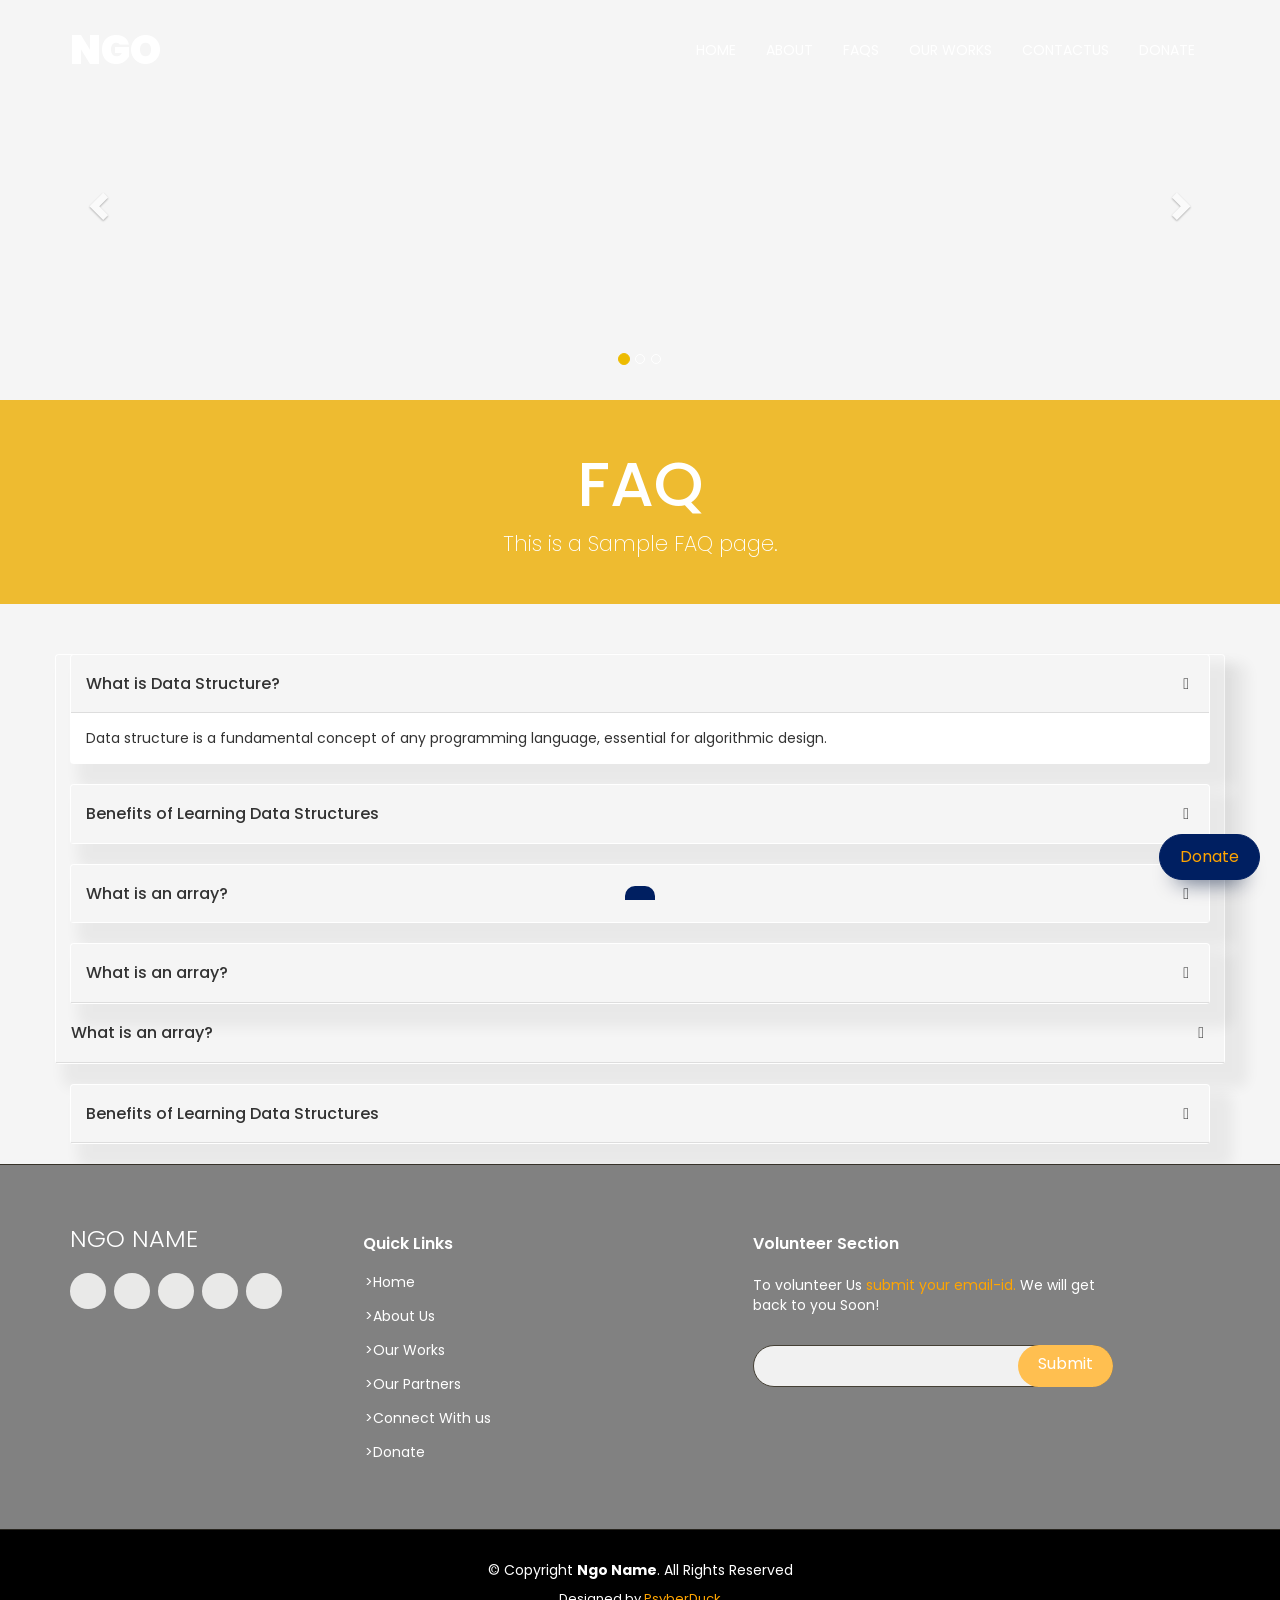
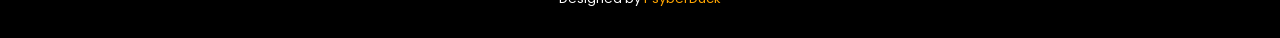
<file: Final/aboutus.html>
<!DOCTYPE html>
<!--Code by Divinector (www.divinectorweb.com)-->
<html lang="en">

<head>
    <meta charset="utf-8">
    <meta http-equiv="X-UA-Compatible" content="IE=edge">
    <meta name="viewport" content="width=device-width, initial-scale=1">
    <title>FAQs</title>
    <link href="https://fonts.googleapis.com/css2?family=Poppins:wght@300;400;500;600;700;900&display=swap"
        rel="stylesheet">
    <link href="https://cdnjs.cloudflare.com/ajax/libs/twitter-bootstrap/3.3.7/css/bootstrap.min.css" rel="stylesheet">
    <link href="https://cdnjs.cloudflare.com/ajax/libs/animate.css/3.6.2/animate.min.css" rel="stylesheet">
    <link rel="stylesheet" href="aboutus.css">

</head>

<body>

    <header>
        <nav class="navbar navbar-default navbar-fixed-top navbar-inverse">
            <div class="container">
                <!-- Brand and toggle get grouped for better mobile display -->
                <div class="navbar-header">
                    <button type="button" class="navbar-toggle collapsed" data-toggle="collapse"
                        data-target="#bs-example-navbar-collapse-1" aria-expanded="false">
                        <span class="sr-only">Toggle navigation</span>
                        <span class="icon-bar"></span>
                        <span class="icon-bar"></span>
                        <span class="icon-bar"></span>
                    </button>
                    <a class="navbar-brand" href="#">NGO</a>
                </div>

                <!-- Collect the nav links, forms, and other content for toggling -->
                <div class="collapse navbar-collapse" id="bs-example-navbar-collapse-1">

                    <ul class="nav navbar-nav navbar-right">
                        <li><a href="index.html">Home</a></li>
                        <li><a href="know.html">About</a></li>
                        <li><a href="aboutus.html">FAQs</a></li>
                        <li><a href="works.html">Our Works</a></li>
                        <li><a href="contact.html">ContactUs</a></li>
                        <li><a href="donate.html">Donate</a></li>
                    </ul>
                </div><!-- /.navbar-collapse -->
            </div><!-- /.container-fluid -->
        </nav>


        <div id="carousel-example-generic" class="carousel slide" data-ride="carousel">
            <!-- Indicators -->
            <ol class="carousel-indicators">
                <li data-target="#carousel-example-generic" data-slide-to="0" class="active"></li>
                <li data-target="#carousel-example-generic" data-slide-to="1"></li>
                <li data-target="#carousel-example-generic" data-slide-to="2"></li>
            </ol>

            <!-- Wrapper for slides -->
            <div class="carousel-inner" role="listbox">
                <div class="item active">
                    <div class="banner" style="background-image: url(https://source.unsplash.com/user/erondu/1600x900);"></div>
                    <div class="carousel-caption">
                        
                       <!-- <p class="animated fadeInUp" style="animation-delay: 1s"><a href="#">Donate</a></p>-->
                    </div>
                </div>
                <div class="item">
                    <div class="banner" style="background-image: url(https://source.unsplash.com/collection/190727/1600x900);"></div>
                    <div class="carousel-caption">
                        
                      <!--  <p class="animated fadeInUp" style="animation-delay: s"><a href="#">Donate</a></p>-->
                    </div>
                </div>
                <div class="item">
                    <div class="banner" style="background-image: url(https://source.unsplash.com/1600x900/?nature);"></div>
                    <div class="carousel-caption">
                       
                        <!--<p class="animated fadeInUp" style="animation-delay: 1s"><a href="#">Donate</a></p>-->
                    </div>
                </div>

            </div>

            <!-- Controls -->
            <a class="left carousel-control" href="#carousel-example-generic" role="button" data-slide="prev">
                <span class="glyphicon glyphicon-chevron-left" aria-hidden="true"></span>
                <span class="sr-only">Previous</span>
            </a>
            <a class="right carousel-control" href="#carousel-example-generic" role="button" data-slide="next">
                <span class="glyphicon glyphicon-chevron-right" aria-hidden="true"></span>
                <span class="sr-only">Next</span>
            </a>
        </div>

        <button class="floating-btn">
            <a href="donate.html" style="color:orange;">Donate</a>
        </button>
        
        <div class="floating-text">
            <a href="https://florin-pop.com/blog/2019/09/100-days-100-projects" target="_blank"></a>
        </div>
    </header>
    <!------------------faqs--------------------------------------->
    <div class="jumbotron jumbotron-fluid">
        <div class="container">
            <h1 class="display-4">FAQ</h1>
            <p class="lead">This is a Sample FAQ page.</p>
        </div>
    </div>
    
    <br>
    <div class="container">
        <div class="row">
            <div class="col-md-12">
                <div class="panel-group" id="accordion" role="tablist" aria-multiselectable="true">
                    <div class="panel panel-default">
                        <div class="panel-heading" role="tab" id="headingOne">
                            <h4 class="panel-title">
                                <a data-toggle="collapse" data-parent="#accordion" href="#collapseOne" aria-expanded="true"
                                    aria-controls="collapseOne">
                                    What is Data Structure?
                                </a>
                            </h4>
    
                        </div>
                        <div id="collapseOne" class="panel-collapse collapse in" role="tabpanel"
                            aria-labelledby="headingOne">
                            <div class="panel-body">Data structure is a fundamental concept of any programming language,
                                essential for algorithmic design.
                            </div>
                        </div>
                    </div>
                    
                       <div class="panel panel-default">
                        <div class="panel-heading" role="tab" id="headingTwo">
                            <h4 class="panel-title">
                                <a class="collapsed" data-toggle="collapse" data-parent="#accordion" href="#collapseTwo"
                                    aria-expanded="false" aria-controls="collapseTwo">
                                    Benefits of Learning Data Structures
                                </a>
                            </h4>
    
                        </div>
                        <div id="collapseTwo" class="panel-collapse collapse" role="tabpanel" aria-labelledby="headingTwo">
                            <div class="panel-body">Any given problem has constraints on how fast the problem should be
                                solved (time) and how much less resources the problem consumes(space). That is, a problem is
                                constrained by the space and time complexity within which it has to be solved efficiently.
                            </div>
                        </div>
                    </div>
                    <div class="panel panel-default">
                        <div class="panel-heading" role="tab" id="headingThree">
                            <h4 class="panel-title">
                                <a class="collapsed" data-toggle="collapse" data-parent="#accordion" href="#collapseThree"
                                    aria-expanded="false" aria-controls="collapseThree">
                                    What is an array?
                                </a>
                            </h4>
    
                        </div>
                        <div id="collapseThree" class="panel-collapse collapse" role="tabpanel"
                            aria-labelledby="headingThree">
                            <div class="panel-body">Anim pariatur cliche reprehenderit, enim eiusmod high life accusamus
                                terry richardson ad squid. </div>
                        </div>
                    </div>
                </div>
                <div class="panel panel-default">
                    <div class="panel-heading" role="tab" id="headingFour">
                        <h4 class="panel-title">
                            <a class="collapsed" data-toggle="collapse" data-parent="#accordion" href="#collapseFour"
                                aria-expanded="false" aria-controls="collapseFour">
                                What is an array?
                            </a>
                        </h4>
                
                    </div>
                    <div id="collapseFour" class="panel-collapse collapse" role="tabpanel" aria-labelledby="headingFour">
                        <div class="panel-body">Anim pariatur cliche reprehenderit, enim eiusmod high life accusamus
                            terry richardson ad squid. </div>
                    </div>
                </div>
                </div>
                <div class="panel panel-default">
                    <div class="panel-heading" role="tab" id="headingFive">
                        <h4 class="panel-title">
                            <a class="collapsed" data-toggle="collapse" data-parent="#accordion" href="#collapseFive"
                                aria-expanded="false" aria-controls="collapseFive">
                                What is an array?
                            </a>
                        </h4>
                
                    </div>
                    <div id="collapseFive" class="panel-collapse collapse" role="tabpanel" aria-labelledby="headingFive">
                        <div class="panel-body">Anim pariatur cliche reprehenderit, enim eiusmod high life accusamus
                            terry richardson ad squid. </div>
                    </div>
                </div>
                </div>
                <div class="panel panel-default">
                    <div class="panel-heading" role="tab" id="headingSix">
                        <h4 class="panel-title">
                            <a class="collapsed" data-toggle="collapse" data-parent="#accordion" href="#collapseSix"
                                aria-expanded="false" aria-controls="collapseSix">
                                Benefits of Learning Data Structures
                            </a>
                        </h4>
                
                    </div>
                    <div id="collapseSix" class="panel-collapse collapse" role="tabpanel" aria-labelledby="headingSix">
                        <div class="panel-body">Any given problem has constraints on how fast the problem should be
                            solved (time) and how much less resources the problem consumes(space). That is, a problem is
                            constrained by the space and time complexity within which it has to be solved efficiently.
                        </div>
                    </div>
                </div>
            </div>
        </div>
    </div>
    
    <!-- ======= Footer ======= -->
<footer id="footer">
    <div class="footer-top">
        <div class="container">
            <div class="row">

                <div class="col-lg-3 col-md-6">
                    <div class="footer-info">
                        <h3>NGO NAME</h3>

                        <div class="social-links mt-3">
                            <a href="#" class="twitter"><i class="bx bxl-twitter"></i></a>
                            <a href="#" class="facebook"><i class="fa fa-facebook"></i></a>
                            <a href="#" class="instagram"><i class="bx bxl-instagram"></i></a>
                            <a href="#" class="google-plus"><i class="bx bxl-skype"></i></a>
                            <a href="#" class="linkedin"><i class="bx bxl-linkedin"></i></a>
                        </div>
                    </div>
                </div>

                <div class="col-lg-2 col-md-6 footer-links">
                    <h4>Quick Links</h4>
                    <ul>
                        <li><i class="bx bx-chevron-right"></i><a href="index.html">>Home</a></li>
                        <li><i class="bx bx-chevron-right"></i> <a href="know.html">>About Us</a></li>
                        <li><i class="bx bx-chevron-right"></i> <a href="works.html">>Our Works</a></li>
                        <li><i class="bx bx-chevron-right"></i><a href="#">>Our Partners</a></li>
                        <li><i class="bx bx-chevron-right"></i> <a href="contact.html">>Connect With us</a></li>
                        <li style="color:rgb(255, 226, 172);"><i class="bx bx-chevron-right"></i> <a
                                href="donate.html">>Donate</a></li>

                    </ul>
                </div>
                <div class="col-lg-2 col-md-6 footer-links">

                </div>




                <div class="col-lg-4 col-md-6 footer-newsletter">
                    <h4>Volunteer Section</h4>
                    <p>To volunteer <span>Us</span> <span style="color:orange;">submit your email-id. </span> We will
                        get back to you Soon!</p>
                    <form action="" method="post">
                        <input type="email" name="email"><input type="submit" value="Submit">
                    </form>

                </div>

            </div>
        </div>
    </div>

    <div class="container">
        <div class="copyright">
            &copy; Copyright <strong><span>Ngo Name</span></strong>. All Rights Reserved
        </div>
        <div class="credits">

            Designed by <a style="color:orange" href="https://PsyberDuck.com/">PsyberDuck</a>
        </div>
    </div>
</footer><!-- End Footer -->

    <script src="https://cdnjs.cloudflare.com/ajax/libs/jquery/3.5.1/jquery.min.js"></script>
    <script src="aboutus.js"></script>
    <script src="https://cdnjs.cloudflare.com/ajax/libs/twitter-bootstrap/3.3.7/js/bootstrap.min.js"></script>
</body>

</html>
</file>
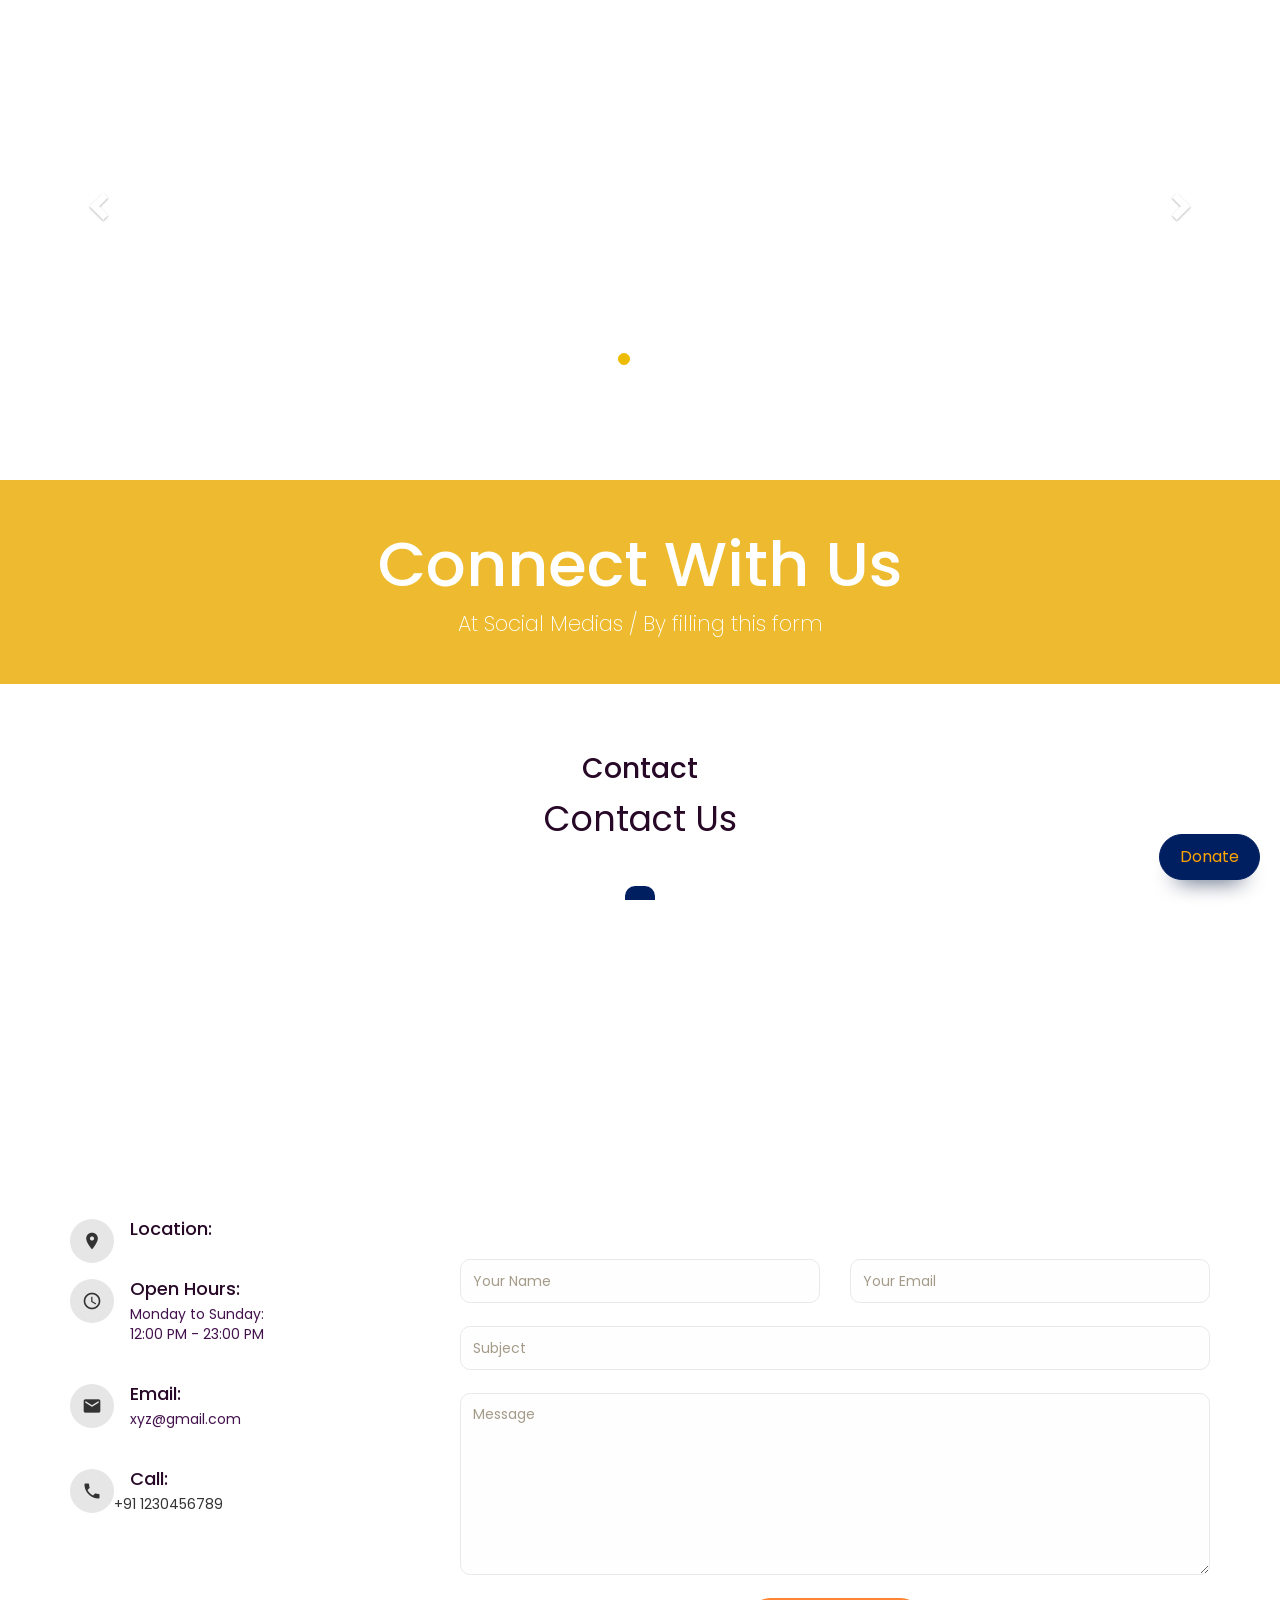
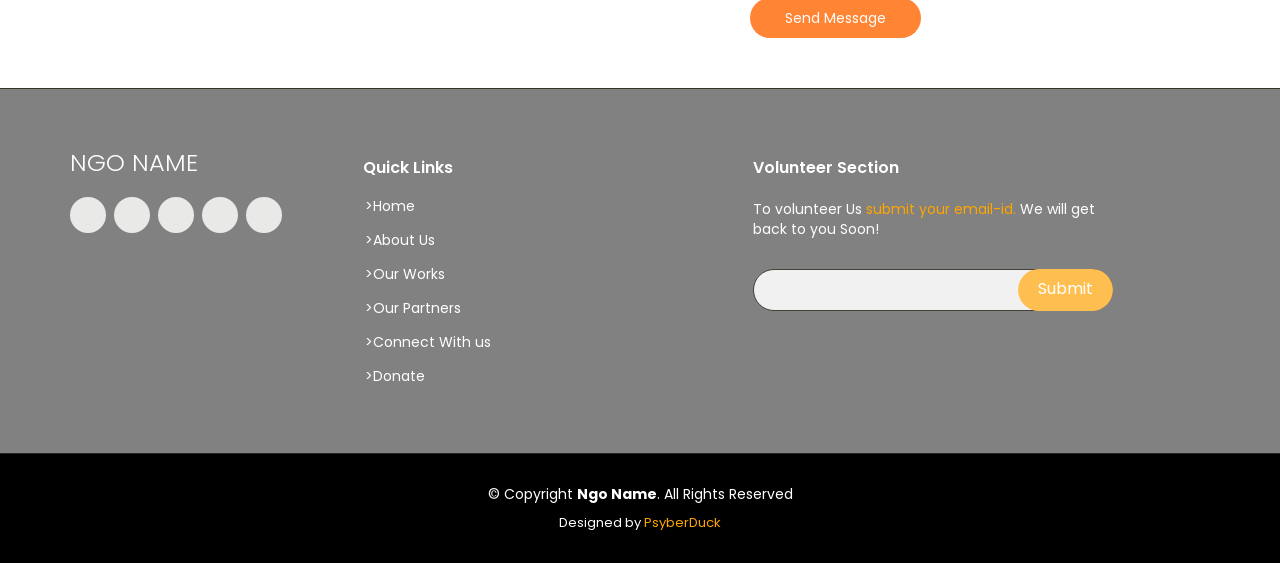
<file: Final/contact.html>
<!DOCTYPE html>
<!--Code by Divinector (www.divinectorweb.com)-->
<html lang="en">

<head>
    <meta charset="utf-8">
    <meta http-equiv="X-UA-Compatible" content="IE=edge">
    <meta name="viewport" content="width=device-width, initial-scale=1">
    <title>Connect With Us</title>
    <link href="https://fonts.googleapis.com/css2?family=Poppins:wght@300;400;500;600;700;900&display=swap"
        rel="stylesheet">
    <link href="https://cdnjs.cloudflare.com/ajax/libs/twitter-bootstrap/3.3.7/css/bootstrap.min.css" rel="stylesheet">
    <link href="https://cdnjs.cloudflare.com/ajax/libs/animate.css/3.6.2/animate.min.css" rel="stylesheet">
    <link rel="stylesheet" href="contact.css">
<link href="https://fonts.googleapis.com/icon?family=Material+Icons" rel="stylesheet">
</head>

<body>

    <header>
        <nav class="navbar navbar-default navbar-fixed-top navbar-inverse">
            <div class="container">
                <!-- Brand and toggle get grouped for better mobile display -->
                <div class="navbar-header">
                    <button type="button" class="navbar-toggle collapsed" data-toggle="collapse"
                        data-target="#bs-example-navbar-collapse-1" aria-expanded="false">
                        <span class="sr-only">Toggle navigation</span>
                        <span class="icon-bar"></span>
                        <span class="icon-bar"></span>
                        <span class="icon-bar"></span>
                    </button>
                    <a class="navbar-brand" href="#">NGO</a>
                </div>

                <!-- Collect the nav links, forms, and other content for toggling -->
                <div class="collapse navbar-collapse" id="bs-example-navbar-collapse-1">

                    <ul class="nav navbar-nav navbar-right">
                        <li><a href="index.html">Home</a></li>
                        <li><a href="know.html">About</a></li>
                        <li><a href="aboutus.html">FAQs</a></li>
                        <li><a href="works.html">Our Works</a></li>
                        <li><a href="contact.html">ContactUs</a></li>
                        <li><a href="donate.html">Donate</a></li>
                    </ul>
                </div><!-- /.navbar-collapse -->
            </div><!-- /.container-fluid -->
        </nav>
          

        <div id="carousel-example-generic" class="carousel slide" data-ride="carousel">
            <!-- Indicators -->
            <ol class="carousel-indicators">
                <li data-target="#carousel-example-generic" data-slide-to="0" class="active"></li>
                <li data-target="#carousel-example-generic" data-slide-to="1"></li>
                <li data-target="#carousel-example-generic" data-slide-to="2"></li>
            </ol>

            <!-- Wrapper for slides -->
            <div class="carousel-inner" role="listbox">
                <div class="item active">
                    <div class="banner"
                        style="background-image: url(https://source.unsplash.com/user/erondu/1600x900);"></div>
                    <div class="carousel-caption">

                        <!-- <p class="animated fadeInUp" style="animation-delay: 1s"><a href="#">Donate</a></p>-->
                    </div>
                </div>
                <div class="item">
                    <div class="banner"
                        style="background-image: url(https://source.unsplash.com/collection/190727/1600x900);"></div>
                    <div class="carousel-caption">

                        <!--  <p class="animated fadeInUp" style="animation-delay: s"><a href="#">Donate</a></p>-->
                    </div>
                </div>
                <div class="item">
                    <div class="banner" style="background-image: url(https://source.unsplash.com/1600x900/?nature);">
                    </div>
                    <div class="carousel-caption">

                        <!--<p class="animated fadeInUp" style="animation-delay: 1s"><a href="#">Donate</a></p>-->
                    </div>
                </div>

            </div>

            <!-- Controls -->
            <a class="left carousel-control" href="#carousel-example-generic" role="button" data-slide="prev">
                <span class="glyphicon glyphicon-chevron-left" aria-hidden="true"></span>
                <span class="sr-only">Previous</span>
            </a>
            <a class="right carousel-control" href="#carousel-example-generic" role="button" data-slide="next">
                <span class="glyphicon glyphicon-chevron-right" aria-hidden="true"></span>
                <span class="sr-only">Next</span>
            </a>
        </div>

    </header><br><br><br><br>
    <button class="floating-btn">
        <a href="donate.html" style="color:orange;">Donate</a>
    </button>
    
    <div class="floating-text">
        <a href="https://florin-pop.com/blog/2019/09/100-days-100-projects" target="_blank"></a>
    </div>
    <!------------------faqs--------------------------------------->
    <div class="jumbotron jumbotron-fluid">
        <div class="container">
            <h1 class="display-4">Connect With Us</h1>
            <p class="lead">At Social Medias / By filling this form</p>
        </div>
    </div>

    <br>

    <!------------------faqs--------------------------------------->
<section id="contact" class="contact">
    <div class="container" data-aos="fade-up">

        <div class="section-title">
            <h2 style="color:rgb(39, 8, 39); text-align: center;font-size: 2em;">Contact</h2>
            <p style="color:rgb(39, 8, 39); text-align: center;font-size: 2.5em;">Contact Us</p>
        </div>
    </div>

    <div data-aos="fade-up">
        <iframe style="border:0; width: 100%; height: 350px;"
            src="https://www.google.com/maps/embed?pb=!1m18!1m12!1m3!1d7184.039321429322!2d75.87258252707657!3d22.746053261787104!2m3!1f0!2f0!3f0!3m2!1i1024!2i768!4f13.1!3m3!1m2!1s0x3963029d8d085005%3A0x823a430e4299910e!2sClerk%20Colony%20Rd%2C%20Pardesipura%2C%20Indore%2C%20Madhya%20Pradesh%20452011!5e0!3m2!1sen!2sin!4v1614794239184!5m2!1sen!2sin"
            width="600" height="450" style="border:0;" allowfullscreen="" loading="lazy" frameborder="0"
            allowfullscreen></iframe>
    </div>

    <div class="container" data-aos="fade-up">
    
        <div class="row mt-5">
    
            <div class="col-lg-4">
                <div class="info">
                    <div class="address">
                        <span class="material-icons">location_on</span>
                        <h4 style="color:rgb(39, 8, 39);">Location:</h4>
                        <p style="color:rgb(67, 18, 77);"></p>
                    </div>
    
                    <div class="open-hours">
                        <span class="material-icons">schedule</span>
                        <h4 style="color:rgb(39, 8, 39);">Open Hours:</h4>
                        <p style="color:rgb(67, 18, 77);">
                            Monday to Sunday:<br>
                            12:00 PM - 23:00 PM
                        </p>
                    </div>
    
                    <div class="email">
                        <span class="material-icons">email </span>
    
                        <h4 style="color:rgb(39, 8, 39);">Email:</h4>
                        <p style="color:rgb(67, 18, 77);">xyz@gmail.com</p>
                    </div>
    
                    <div class="phone">
                        <span class="material-icons">call </span>
                        <h4 style="color:rgb(39, 8, 39);">Call:</h4>
                        <p style="color:rgb(67, 18, 77);"></p>+91 1230456789</p>
                    </div>
    
                </div>
    
            </div>
            <div class="col-lg-8 mt-5 mt-lg-0">

                <form action="forms/contact.php" method="post" role="form" class="php-email-form">
                    <div class="row">
                        <div class="col-md-6 form-group">
                            <input type="text" name="name" class="form-control" id="name" placeholder="Your Name"
                                data-rule="minlen:4" data-msg="Please enter at least 4 chars" />
                            <div class="validate"></div>
                        </div>
                        <div class="col-md-6 form-group mt-3 mt-md-0">
                            <input type="email" class="form-control" name="email" id="email" placeholder="Your Email"
                                data-rule="email" data-msg="Please enter a valid email" />
                            <div class="validate"></div>
                        </div>
                    </div>
                    <div class="form-group mt-3">
                        <input type="text" class="form-control" name="subject" id="subject" placeholder="Subject"
                            data-rule="minlen:4" data-msg="Please enter at least 8 chars of subject" />
                        <div class="validate"></div>
                    </div>
                    <div class="form-group mt-3">
                        <textarea class="form-control" name="message" rows="8" data-rule="required"
                            data-msg="Please write something for us" placeholder="Message"></textarea>
                        <div class="validate"></div>
                    </div>
                    <div class="mb-3">
                        <div class="loading">Loading</div>
                        <div class="error-message"></div>
                        <div class="sent-message">Your message has been sent. Thank you!</div>
                    </div>
                    <div class="text-center"><button type="submit">Send Message</button></div>
                </form>

            </div>

        </div>

    </div>
</section><!-- End Contact Section -->

<!-- End #main -->

    <!-- ======= Footer ======= -->
<footer id="footer">
    <div class="footer-top">
        <div class="container">
            <div class="row">

                <div class="col-lg-3 col-md-6">
                    <div class="footer-info">
                        <h3>NGO NAME</h3>

                        <div class="social-links mt-3">
                            <a href="#" class="twitter"><i class="bx bxl-twitter"></i></a>
                            <a href="#" class="facebook"><i class="fa fa-facebook"></i></a>
                            <a href="#" class="instagram"><i class="bx bxl-instagram"></i></a>
                            <a href="#" class="google-plus"><i class="bx bxl-skype"></i></a>
                            <a href="#" class="linkedin"><i class="bx bxl-linkedin"></i></a>
                        </div>
                    </div>
                </div>

                <div class="col-lg-2 col-md-6 footer-links">
                    <h4>Quick Links</h4>
                    <ul>
                        <li><i class="bx bx-chevron-right"></i><a href="index.html">>Home</a></li>
                        <li><i class="bx bx-chevron-right"></i> <a href="know.html">>About Us</a></li>
                        <li><i class="bx bx-chevron-right"></i> <a href="works.html">>Our Works</a></li>
                        <li><i class="bx bx-chevron-right"></i><a href="#">>Our Partners</a></li>
                        <li><i class="bx bx-chevron-right"></i> <a href="contact.html">>Connect With us</a></li>
                        <li style="color:rgb(255, 226, 172);"><i class="bx bx-chevron-right"></i> <a
                                href="donate.html">>Donate</a></li>

                    </ul>
                </div>
                <div class="col-lg-2 col-md-6 footer-links">

                </div>




                <div class="col-lg-4 col-md-6 footer-newsletter">
                    <h4>Volunteer Section</h4>
                    <p>To volunteer <span>Us</span> <span style="color:orange;">submit your email-id. </span> We will
                        get back to you Soon!</p>
                    <form action="" method="post">
                        <input type="email" name="email"><input type="submit" value="Submit">
                    </form>

                </div>

            </div>
        </div>
    </div>

    <div class="container">
        <div class="copyright">
            &copy; Copyright <strong><span>Ngo Name</span></strong>. All Rights Reserved
        </div>
        <div class="credits">

            Designed by <a style="color:orange" href="https://PsyberDuck.com/">PsyberDuck</a>
        </div>
    </div>
</footer><!-- End Footer -->
    <script src="https://cdnjs.cloudflare.com/ajax/libs/jquery/3.5.1/jquery.min.js"></script>
    <script src="script.js"></script>
    <script src="https://cdnjs.cloudflare.com/ajax/libs/twitter-bootstrap/3.3.7/js/bootstrap.min.js"></script>
</body>

</html>
</file>
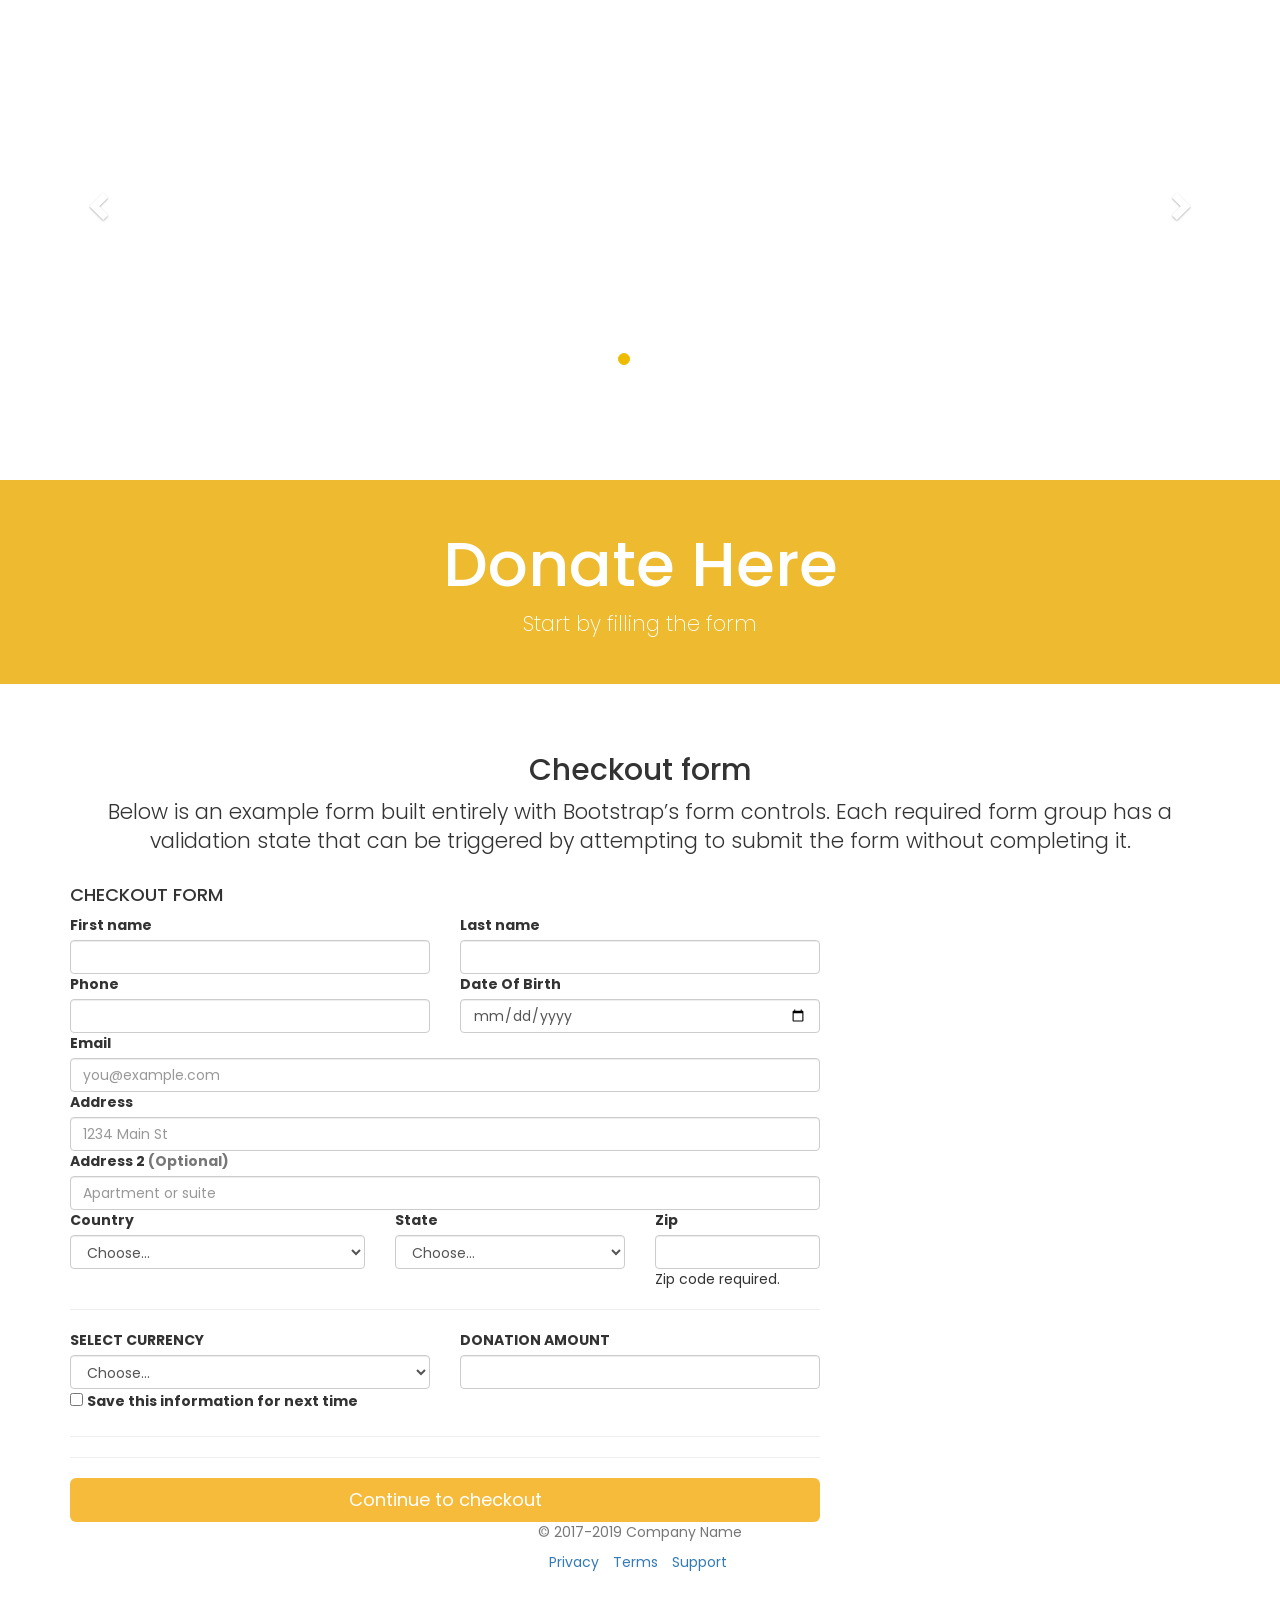
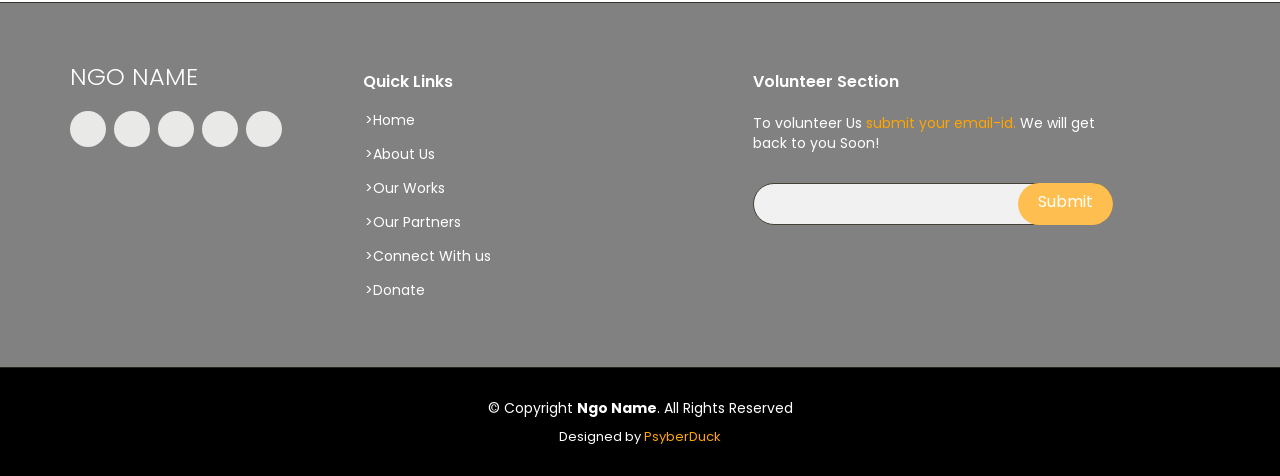
<file: Final/donate.html>
<!DOCTYPE html>
<!--Code by Divinector (www.divinectorweb.com)-->
<html lang="en">

<head>
    <meta charset="utf-8">
    <meta http-equiv="X-UA-Compatible" content="IE=edge">
    <meta name="viewport" content="width=device-width, initial-scale=1">
    <title>DONATE</title>
    <link href="https://fonts.googleapis.com/css2?family=Poppins:wght@300;400;500;600;700;900&display=swap"
        rel="stylesheet">
    <link href="https://cdnjs.cloudflare.com/ajax/libs/twitter-bootstrap/3.3.7/css/bootstrap.min.css" rel="stylesheet">
    <link href="https://cdnjs.cloudflare.com/ajax/libs/animate.css/3.6.2/animate.min.css" rel="stylesheet">
    <link rel="stylesheet" href="Donate.css">

</head>

<body>

    <header>
        <nav class="navbar navbar-default navbar-fixed-top navbar-inverse">
            <div class="container">
                <!-- Brand and toggle get grouped for better mobile display -->
                <div class="navbar-header">
                    <button type="button" class="navbar-toggle collapsed" data-toggle="collapse"
                        data-target="#bs-example-navbar-collapse-1" aria-expanded="false">
                        <span class="sr-only">Toggle navigation</span>
                        <span class="icon-bar"></span>
                        <span class="icon-bar"></span>
                        <span class="icon-bar"></span>
                    </button>
                    <a class="navbar-brand" href="#">NGO</a>
                </div>

                <!-- Collect the nav links, forms, and other content for toggling -->
                <div class="collapse navbar-collapse" id="bs-example-navbar-collapse-1">

                    <ul class="nav navbar-nav navbar-right">
                        <li><a href="index.html">Home</a></li>
                        <li><a href="know.html">About</a></li>
                        <li><a href="aboutus.html">FAQs</a></li>
                        <li><a href="works.html">Our Works</a></li>
                        <li><a href="contact.html">ContactUs</a></li>
                        <li><a href="donate.html">Donate</a></li>
                    </ul>
                </div><!-- /.navbar-collapse -->
            </div><!-- /.container-fluid -->
        </nav>


        <div id="carousel-example-generic" class="carousel slide" data-ride="carousel">
            <!-- Indicators -->
            <ol class="carousel-indicators">
                <li data-target="#carousel-example-generic" data-slide-to="0" class="active"></li>
                <li data-target="#carousel-example-generic" data-slide-to="1"></li>
                <li data-target="#carousel-example-generic" data-slide-to="2"></li>
            </ol>

            <!-- Wrapper for slides -->
            <div class="carousel-inner" role="listbox">
                <div class="item active">
                    <div class="banner"
                        style="background-image: url(https://source.unsplash.com/user/erondu/1600x900);"></div>
                    <div class="carousel-caption">

                        <!-- <p class="animated fadeInUp" style="animation-delay: 1s"><a href="#">Donate</a></p>-->
                    </div>
                </div>
                <div class="item">
                    <div class="banner"
                        style="background-image: url(https://source.unsplash.com/collection/190727/1600x900);"></div>
                    <div class="carousel-caption">

                        <!--  <p class="animated fadeInUp" style="animation-delay: s"><a href="#">Donate</a></p>-->
                    </div>
                </div>
                <div class="item">
                    <div class="banner" style="background-image: url(https://source.unsplash.com/1600x900/?nature);">
                    </div>
                    <div class="carousel-caption">

                        <!--<p class="animated fadeInUp" style="animation-delay: 1s"><a href="#">Donate</a></p>-->
                    </div>
                </div>

            </div>

            <!-- Controls -->
            <a class="left carousel-control" href="#carousel-example-generic" role="button" data-slide="prev">
                <span class="glyphicon glyphicon-chevron-left" aria-hidden="true"></span>
                <span class="sr-only">Previous</span>
            </a>
            <a class="right carousel-control" href="#carousel-example-generic" role="button" data-slide="next">
                <span class="glyphicon glyphicon-chevron-right" aria-hidden="true"></span>
                <span class="sr-only">Next</span>
            </a>
        </div>

    </header><br><br><br><br>
    <!------------------faqs--------------------------------------->
    <div class="jumbotron jumbotron-fluid">
        <div class="container">
            <h1 class="display-4">Donate Here</h1>
            <p class="lead">Start by filling the form</p>
        </div>
    </div>

    <br>
    
    <!------------------faqs--------------------------------------->

<div class="container">
    <div class="py-5 text-center">

        <h2>Checkout form</h2>
        <p class="lead">Below is an example form built entirely with Bootstrap’s form controls. Each required form group
            has a validation state that can be triggered by attempting to submit the form without completing it.</p>
    </div>

    <div class="row" id="main1" style="align-items: center;">
       <!-- <div class="col-md-4 order-md-2 mb-4">
            <h4 class="d-flex justify-content-between align-items-center mb-3">
                <span class="text-muted">Your cart</span>
                <span class="badge badge-secondary badge-pill">3</span>
            </h4>
            <ul class="list-group mb-3">
                <li class="list-group-item d-flex justify-content-between lh-condensed">
                    <div>
                        <h6 class="my-0">Product name</h6>
                        <small class="text-muted">Brief description</small>
                    </div>
                    <span class="text-muted">$12</span>
                </li>
                <li class="list-group-item d-flex justify-content-between lh-condensed">
                    <div>
                        <h6 class="my-0">Second product</h6>
                        <small class="text-muted">Brief description</small>
                    </div>
                    <span class="text-muted">$8</span>
                </li>
                <li class="list-group-item d-flex justify-content-between lh-condensed">
                    <div>
                        <h6 class="my-0">Third item</h6>
                        <small class="text-muted">Brief description</small>
                    </div>
                    <span class="text-muted">$5</span>
                </li>
                <li class="list-group-item d-flex justify-content-between bg-light">
                    <div class="text-success">
                        <h6 class="my-0">Promo code</h6>
                        <small>EXAMPLECODE</small>
                    </div>
                    <span class="text-success">-$5</span>
                </li>
                <li class="list-group-item d-flex justify-content-between">
                    <span>Total (USD)</span>
                    <strong>$20</strong>
                </li>
            </ul>

            <form class="card p-2">
                <div class="input-group">
                    <input type="text" class="form-control" placeholder="Promo code">
                    <div class="input-group-append">
                        <button type="submit" class="btn btn-secondary">Redeem</button>
                    </div>
                </div>
            </form>
        </div>-->
        <div class="col-md-8 order-md-1">
            <h4 class="mb-3">CHECKOUT FORM</h4>
            <form class="needs-validation" novalidate>
                <div class="row">
                    
                    <div class="col-md-6 mb-3">
                        <label for="firstName">First name</label>
                        <input type="text" class="form-control" id="firstName" placeholder="" value="" required>
                        <!--<div class="invalid-feedback">
                            Valid first name is required.
                        </div>-->
                    </div>
                    <div class="col-md-6 mb-3">
                        <label for="lastName">Last name</label>
                        <input type="text" class="form-control" id="lastName" placeholder="" value="" required>
                        <!--<div class="invalid-feedback">
                                                    Valid first name is required.
                                                </div>-->
                    </div>
                </div>
<div class="row">

    <div class="col-md-6 mb-3">
        <label for="phone">Phone</label>
        <input type="tel" class="form-control" id="phone" placeholder="" value="" required>
    <!--<div class="invalid-feedback">
                                Valid first name is required.
                            </div>-->
    </div>
    <div class="col-md-6 mb-3">
        <label for="lastName">Date Of Birth</label>
        <input type="date" class="form-control" id="lastName" placeholder="" value="" required>
        <!--<div class="invalid-feedback">
                                    Valid first name is required.
                                </div>-->
    </div>
</div>

                <div class="mb-3">
                    <label for="email">Email <span class="text-muted"></span></label>
                    <input type="email" class="form-control" id="email" placeholder="you@example.com">
                    <!--<div class="invalid-feedback">
                                                Valid first name is required.
                                            </div>-->
                </div>

                <div class="mb-3">
                    <label for="address">Address</label>
                    <input type="text" class="form-control" id="address" placeholder="1234 Main St" required>
                    <!--<div class="invalid-feedback">
                                                Valid first name is required.
                                            </div>-->
                </div>

                <div class="mb-3">
                    <label for="address2">Address 2 <span class="text-muted">(Optional)</span></label>
                    <input type="text" class="form-control" id="address2" placeholder="Apartment or suite">
                </div>

                <div class="row">
                    <div class="col-md-5 mb-3">
                        <label for="country">Country</label>
                        <select class="form-control" id="country" required>
                            <option value="">Choose...</option>
                            <option>United States</option>
                            <option>India</option>
                        </select>
                        <!--<div class="invalid-feedback">
                                                    Valid first name is required.
                                                </div>-->
                    </div>
                    <div class="col-md-4 mb-3">
                        <label for="state">State</label>
                        <select class="form-control" id="state" required>
                            <option value="">Choose...</option>
                            <option>Ahmedabad</option>
                            <option>Ranchi</option>
                        </select>
                    <!--<div class="invalid-feedback">
                                                Valid first name is required.
                                            </div>-->
                    </div>
                    <div class="col-md-3 mb-3">
                        <label for="zip">Zip</label>
                        <input type="text" class="form-control" id="zip" placeholder="" required>
                        <div class="invalid-feedback">
                            Zip code required.
                        </div>
                    </div>
                </div>
                <hr class="mb-4">
                <div class="row">
                    <div class="col-md-6 mb-3">
                        <label for="currency">SELECT CURRENCY</label>
                        <select class="form-control" id="currency" required>
                            <option value="">Choose...</option>
                            <option>Indian Rupee</option>
                            <option>American Dollar</option>
                        </select>
                        <!--<div class="invalid-feedback">
                                                    Valid first name is required.
                                                </div>-->
                        </div>
                    <div class="col-md-6 mb-3">
                        <label for="amount">DONATION AMOUNT</label>
                        <input type="text" class="form-control" id="amount" placeholder="" value="" required>
                        <!--<div class="invalid-feedback">
                                                    Valid first name is required.
                                                </div>-->
                    </div>
                    </div>
            
                <div class="custom-control custom-checkbox">
                    <input type="checkbox" class="custom-control-input" id="save-info">
                    <label class="custom-control-label" for="save-info">Save this information for next time</label>
                </div>
                <hr class="mb-4">

               
                <hr class="mb-4">
                <button class="btn btn-primary btn-lg btn-block" type="submit" style="background-color: rgb(247, 187, 59);border: gold;">Continue to checkout</button>
            </form>
        </div>
    </div>

    <footer class="my-5 pt-5 text-muted text-center text-small">
        <p class="mb-1">&copy; 2017-2019 Company Name</p>
        <ul class="list-inline">
            <li class="list-inline-item"><a href="#">Privacy</a></li>
            <li class="list-inline-item"><a href="#">Terms</a></li>
            <li class="list-inline-item"><a href="#">Support</a></li>
        </ul>
    </footer>
</div>
<br>
    <!-- ======= Footer ======= -->
<footer id="footer">
    <div class="footer-top">
        <div class="container">
            <div class="row">

                <div class="col-lg-3 col-md-6">
                    <div class="footer-info">
                        <h3>NGO NAME</h3>

                        <div class="social-links mt-3">
                            <a href="#" class="twitter"><i class="bx bxl-twitter"></i></a>
                            <a href="#" class="facebook"><i class="fa fa-facebook"></i></a>
                            <a href="#" class="instagram"><i class="bx bxl-instagram"></i></a>
                            <a href="#" class="google-plus"><i class="bx bxl-skype"></i></a>
                            <a href="#" class="linkedin"><i class="bx bxl-linkedin"></i></a>
                        </div>
                    </div>
                </div>

                <div class="col-lg-2 col-md-6 footer-links">
                    <h4>Quick Links</h4>
                    <ul>
                        <li><i class="bx bx-chevron-right"></i><a href="index.html">>Home</a></li>
                        <li><i class="bx bx-chevron-right"></i> <a href="know.html">>About Us</a></li>
                        <li><i class="bx bx-chevron-right"></i> <a href="works.html">>Our Works</a></li>
                        <li><i class="bx bx-chevron-right"></i><a href="#">>Our Partners</a></li>
                        <li><i class="bx bx-chevron-right"></i> <a href="contact.html">>Connect With us</a></li>
                        <li style="color:rgb(255, 226, 172);"><i class="bx bx-chevron-right"></i> <a
                                href="donate.html">>Donate</a></li>

                    </ul>
                </div>
                <div class="col-lg-2 col-md-6 footer-links">

                </div>




                <div class="col-lg-4 col-md-6 footer-newsletter">
                    <h4>Volunteer Section</h4>
                    <p>To volunteer <span>Us</span> <span style="color:orange;">submit your email-id. </span> We will
                        get back to you Soon!</p>
                    <form action="" method="post">
                        <input type="email" name="email"><input type="submit" value="Submit">
                    </form>

                </div>

            </div>
        </div>
    </div>

    <div class="container">
        <div class="copyright">
            &copy; Copyright <strong><span>Ngo Name</span></strong>. All Rights Reserved
        </div>
        <div class="credits">

            Designed by <a style="color:orange" href="https://PsyberDuck.com/">PsyberDuck</a>
        </div>
    </div>
</footer><!-- End Footer -->

    <script src="https://cdnjs.cloudflare.com/ajax/libs/jquery/3.5.1/jquery.min.js"></script>
    <script src="aboutus.js"></script>
    <script src="https://cdnjs.cloudflare.com/ajax/libs/twitter-bootstrap/3.3.7/js/bootstrap.min.js"></script>
</body>

</html>
</file>
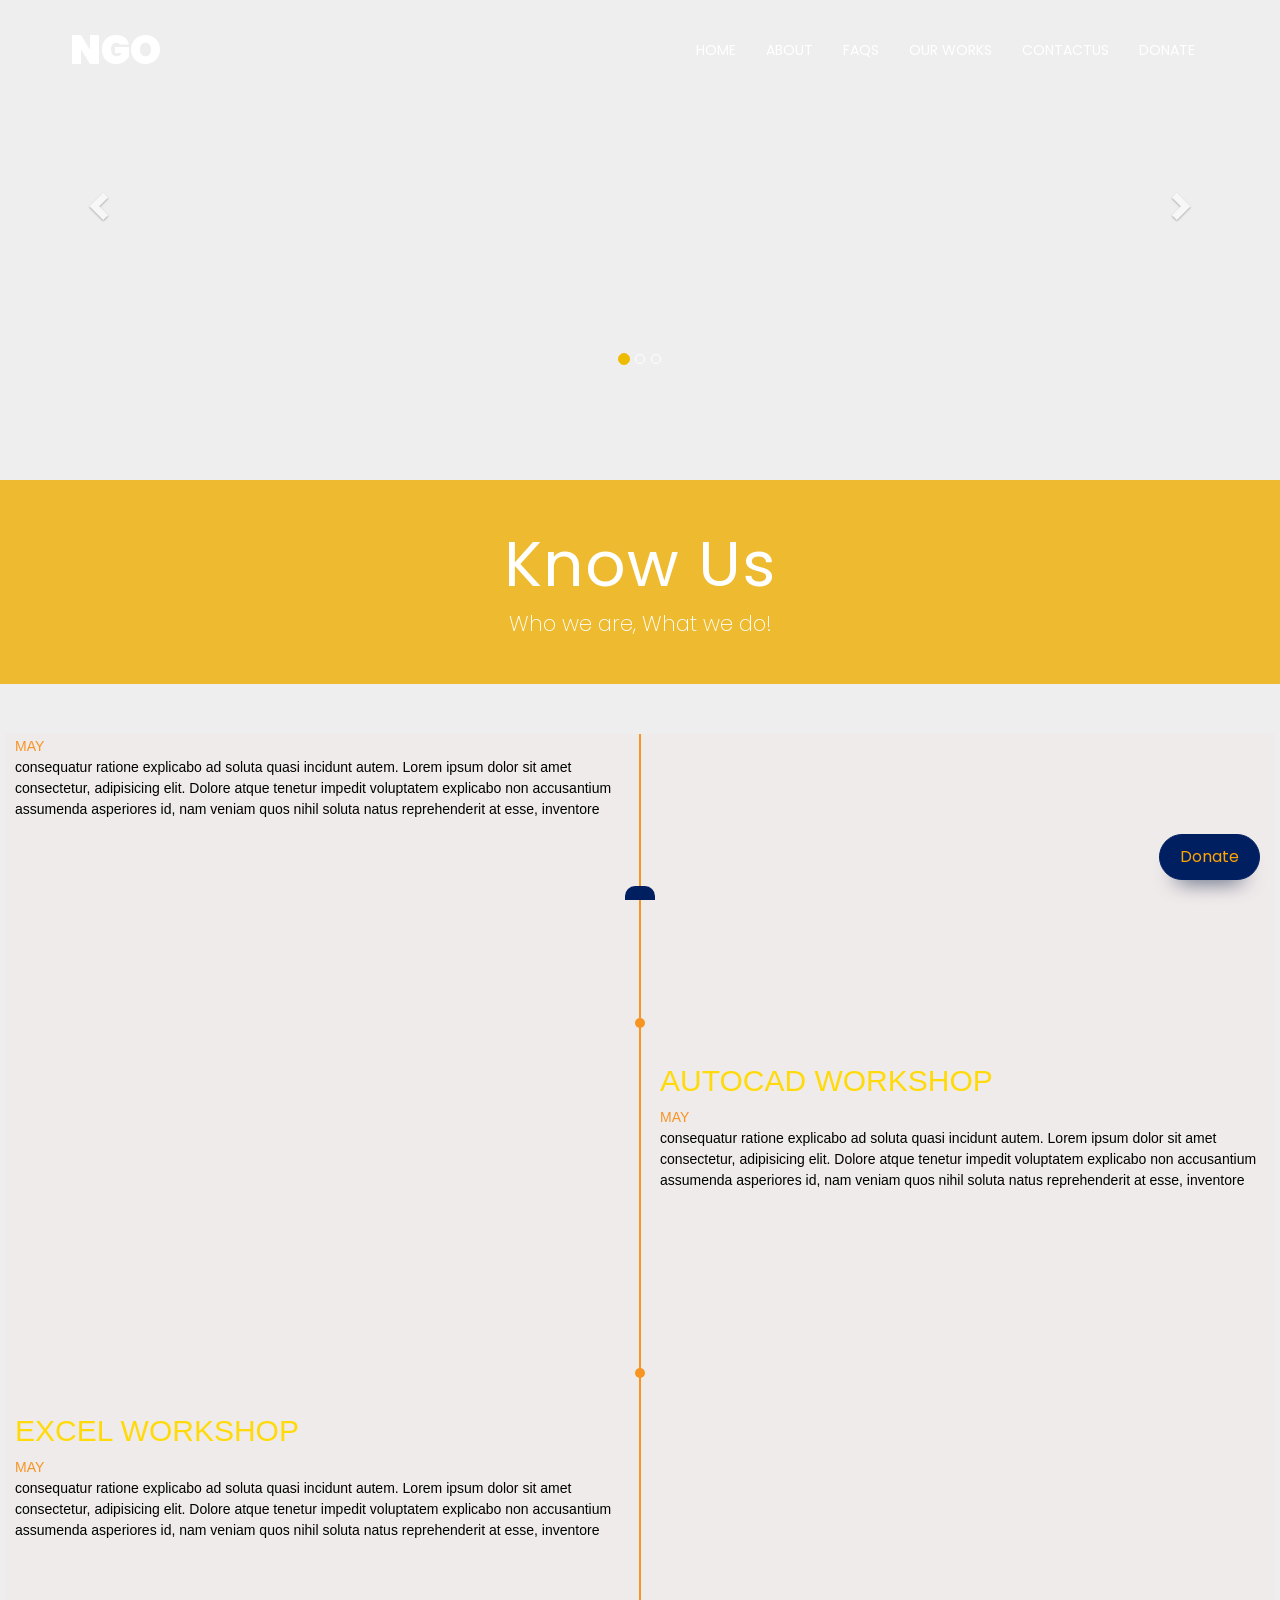
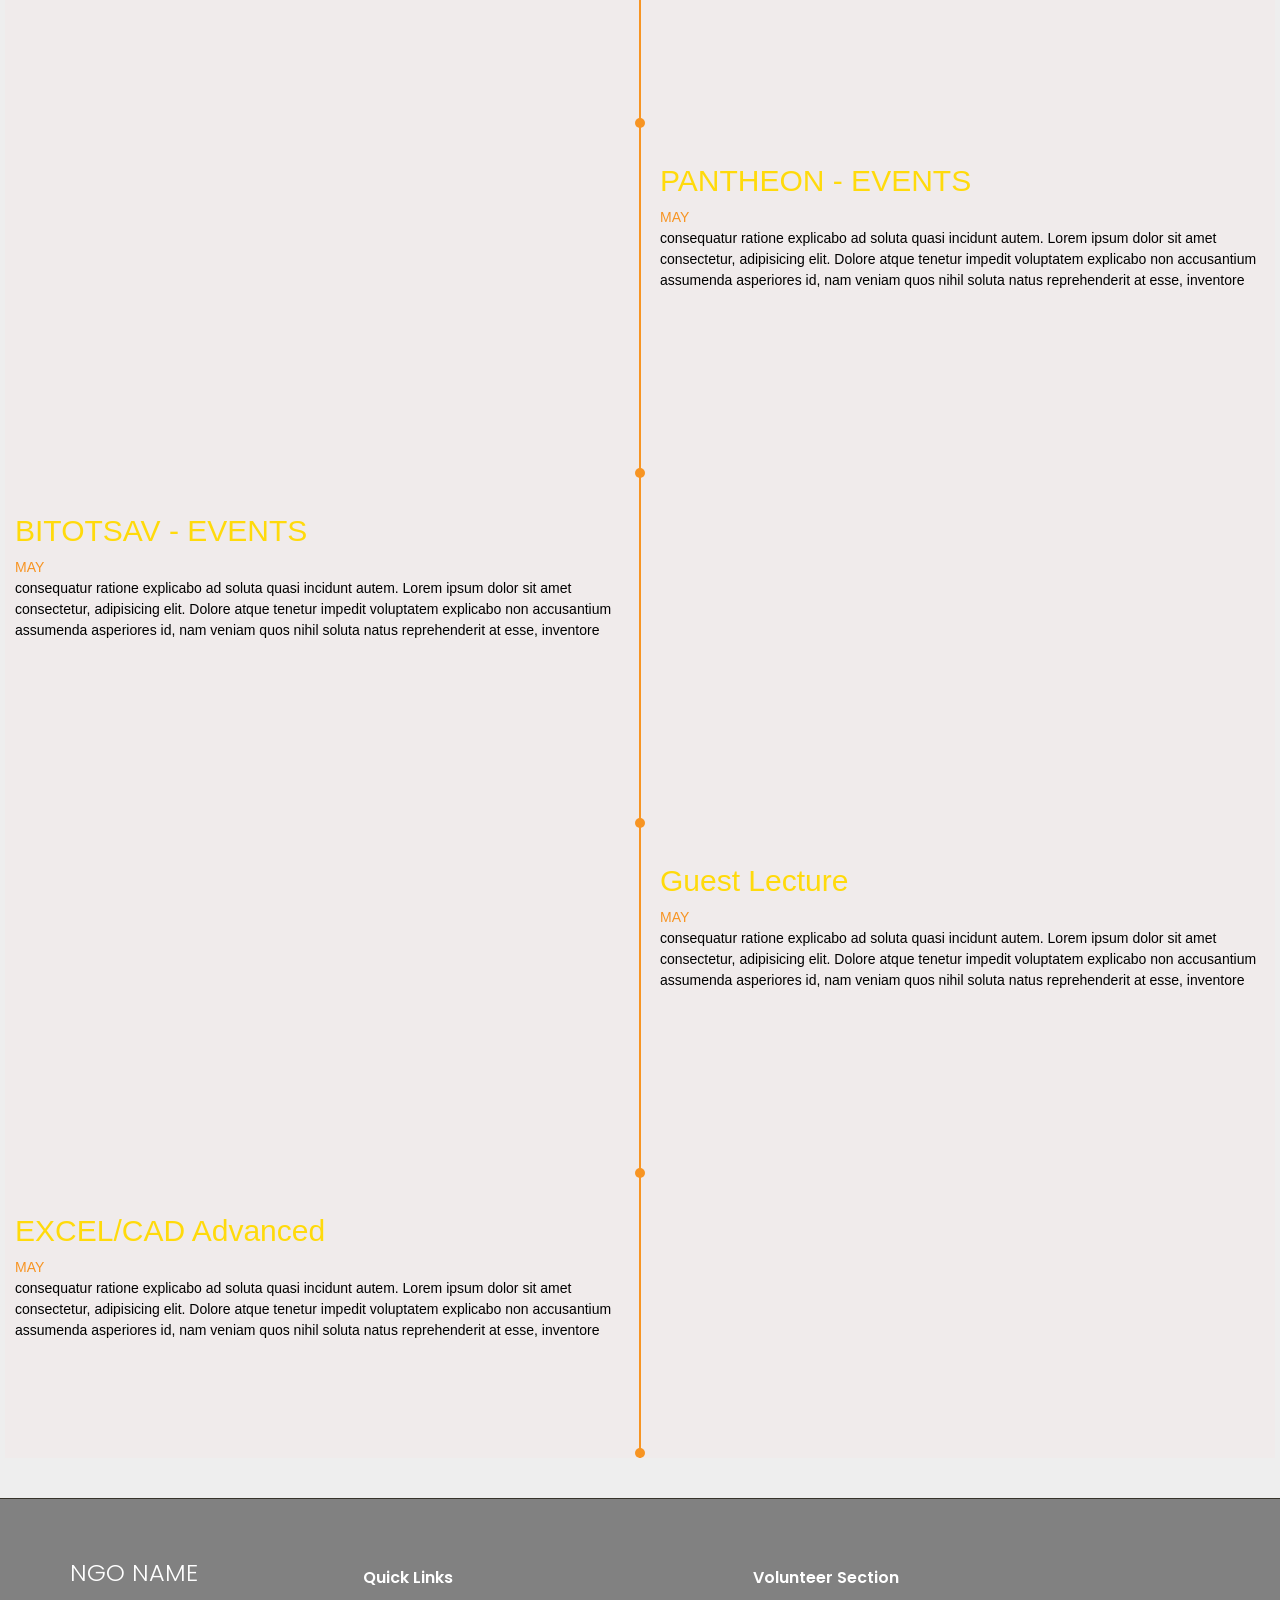
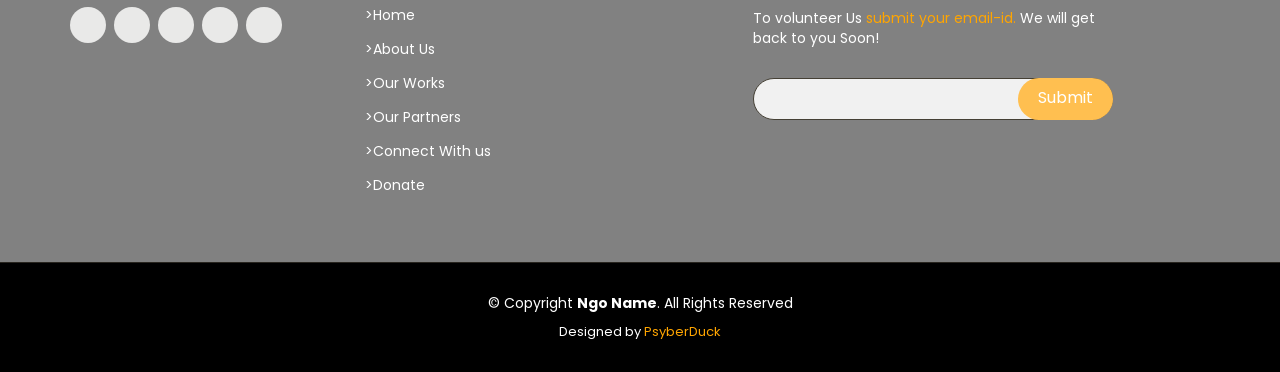
<file: Final/know.html>
<!DOCTYPE html>
<!--Code by Divinector (www.divinectorweb.com)-->
<html lang="en">

<head>
    <meta charset="utf-8">
    <meta http-equiv="X-UA-Compatible" content="IE=edge">
    <meta name="viewport" content="width=device-width, initial-scale=1">
    <title>About Us</title>
    <link href="https://fonts.googleapis.com/css2?family=Poppins:wght@300;400;500;600;700;900&display=swap"
        rel="stylesheet">
    <link href="https://cdnjs.cloudflare.com/ajax/libs/twitter-bootstrap/3.3.7/css/bootstrap.min.css" rel="stylesheet">
    <link href="https://cdnjs.cloudflare.com/ajax/libs/animate.css/3.6.2/animate.min.css" rel="stylesheet">
    <link rel="stylesheet" href="know.css">

</head>

<body>

    <header>
        <nav class="navbar navbar-default navbar-fixed-top navbar-inverse">
            <div class="container">
                <!-- Brand and toggle get grouped for better mobile display -->
                <div class="navbar-header">
                    <button type="button" class="navbar-toggle collapsed" data-toggle="collapse"
                        data-target="#bs-example-navbar-collapse-1" aria-expanded="false">
                        <span class="sr-only">Toggle navigation</span>
                        <span class="icon-bar"></span>
                        <span class="icon-bar"></span>
                        <span class="icon-bar"></span>
                    </button>
                    <a class="navbar-brand" href="#">NGO</a>
                </div>

                <!-- Collect the nav links, forms, and other content for toggling -->
                <div class="collapse navbar-collapse" id="bs-example-navbar-collapse-1">

                    <ul class="nav navbar-nav navbar-right">
                        <li><a href="index.html">Home</a></li>
                        <li><a href="know.html">About</a></li>
                        <li><a href="aboutus.html">FAQs</a></li>
                        <li><a href="works.html">Our Works</a></li>
                        <li><a href="contact.html">ContactUs</a></li>
                        <li><a href="donate.html">Donate</a></li>
                    </ul>
                </div><!-- /.navbar-collapse -->
            </div><!-- /.container-fluid -->
        </nav>


        <div id="carousel-example-generic" class="carousel slide" data-ride="carousel">
            <!-- Indicators -->
            <ol class="carousel-indicators">
                <li data-target="#carousel-example-generic" data-slide-to="0" class="active"></li>
                <li data-target="#carousel-example-generic" data-slide-to="1"></li>
                <li data-target="#carousel-example-generic" data-slide-to="2"></li>
            </ol>

            <!-- Wrapper for slides -->
            <div class="carousel-inner" role="listbox">
                <div class="item active">
                    <div class="banner"
                        style="background-image: url(https://source.unsplash.com/user/erondu/1600x900);"></div>
                    <div class="carousel-caption">

                        <!-- <p class="animated fadeInUp" style="animation-delay: 1s"><a href="#">Donate</a></p>-->
                    </div>
                </div>
                <div class="item">
                    <div class="banner"
                        style="background-image: url(https://source.unsplash.com/collection/190727/1600x900);"></div>
                    <div class="carousel-caption">

                        <!--  <p class="animated fadeInUp" style="animation-delay: s"><a href="#">Donate</a></p>-->
                    </div>
                </div>
                <div class="item">
                    <div class="banner" style="background-image: url(https://source.unsplash.com/1600x900/?nature);">
                    </div>
                    <div class="carousel-caption">

                        <!--<p class="animated fadeInUp" style="animation-delay: 1s"><a href="#">Donate</a></p>-->
                    </div>
                </div>

            </div>

            <!-- Controls -->
            <a class="left carousel-control" href="#carousel-example-generic" role="button" data-slide="prev">
                <span class="glyphicon glyphicon-chevron-left" aria-hidden="true"></span>
                <span class="sr-only">Previous</span>
            </a>
            <a class="right carousel-control" href="#carousel-example-generic" role="button" data-slide="next">
                <span class="glyphicon glyphicon-chevron-right" aria-hidden="true"></span>
                <span class="sr-only">Next</span>
            </a>
        </div>

    </header><br><br><br><br>
    <!------------------faqs--------------------------------------->
    <div class="jumbotron jumbotron-fluid">
        <div class="container">
            <h1 class="display-4">Know Us
            </h1>
            <p class="lead">Who we are, What we do!</p>
        </div>
    </div>

    <br>

    <!------------------faqs--------------------------------------->
    <!---------------------------------------timeline-------------->
        <div class="one">
            <div class="container1">
                <div class="top_section">
                    <h1 style="color :rgb(255, 218, 11);">
        
                    </h1>
        
                </div>
            </div>
            <div class="timeline">
                <div class="line"></div>
                <div class="section">
                    <div class="head"></div>
                    <div class="content">
                        <h2></h2>
                        <p><span style="color:rgb(247, 148, 34);">MAY</span> <br>
                            consequatur ratione explicabo ad soluta quasi incidunt autem. Lorem ipsum dolor sit amet
                            consectetur, adipisicing elit. Dolore atque tenetur impedit voluptatem explicabo non accusantium
                            assumenda asperiores id, nam veniam quos nihil soluta natus reprehenderit at esse, inventore
                        </p>
                    </div>
                </div>
                <!--------------------------------------------------->
                <div class="section">
                    <div class="head"></div>
                    <div class="content">
                        <h2>AUTOCAD WORKSHOP</h2>
                        <p><span style="color:rgb(247, 148, 34);">MAY</span> <br>consequatur ratione explicabo ad soluta quasi
                            incidunt autem. Lorem ipsum dolor sit amet
                            consectetur, adipisicing elit. Dolore atque tenetur impedit voluptatem explicabo non accusantium
                            assumenda asperiores id, nam veniam quos nihil soluta natus reprehenderit at esse, inventore</p>
                    </div>
                </div>
                <!--------------------------------------------------->
                <div class="section">
                    <div class="head"></div>
                    <div class="content">
                        <h2>EXCEL WORKSHOP</h2>
                        <p><span style="color:rgb(247, 148, 34);">MAY</span> <br>consequatur ratione explicabo ad soluta quasi
                            incidunt autem. Lorem ipsum dolor sit amet
                            consectetur, adipisicing elit. Dolore atque tenetur impedit voluptatem explicabo non accusantium
                            assumenda asperiores id, nam veniam quos nihil soluta natus reprehenderit at esse, inventore</p>
                    </div>
                </div>
                <!--------------------------------------------------->
                <div class="section">
                    <div class="head"></div>
                    <div class="content">
                        <h2>PANTHEON - EVENTS</h2>
                        <p><span style="color:rgb(247, 148, 34);">MAY</span><br>consequatur ratione explicabo ad soluta quasi
                            incidunt autem. Lorem ipsum dolor sit amet
                            consectetur, adipisicing elit. Dolore atque tenetur impedit voluptatem explicabo non accusantium
                            assumenda asperiores id, nam veniam quos nihil soluta natus reprehenderit at esse, inventore</p>
                    </div>
                </div>
                <!--------------------------------------------------->
                <div class="section">
                    <div class="head"></div>
                    <div class="content">
                        <h2>BITOTSAV - EVENTS</h2>
                        <p>
                        <p><span style="color:rgb(247, 148, 34);">MAY</span><br>consequatur ratione explicabo ad soluta quasi
                            incidunt autem. Lorem ipsum dolor sit amet
                            consectetur, adipisicing elit. Dolore atque tenetur impedit voluptatem explicabo non accusantium
                            assumenda asperiores id, nam veniam quos nihil soluta natus reprehenderit at esse, inventore</p>
                    </div>
                </div>
                <!--------------------------------------------------->
                <div class="section">
                    <div class="head"></div>
                    <div class="content">
                        <h2>Guest Lecture</h2>
                        <p>
                        <p><span style="color:rgb(247, 148, 34);">MAY</span><br>consequatur ratione explicabo ad soluta quasi
                            incidunt autem. Lorem ipsum dolor sit amet
                            consectetur, adipisicing elit. Dolore atque tenetur impedit voluptatem explicabo non accusantium
                            assumenda asperiores id, nam veniam quos nihil soluta natus reprehenderit at esse, inventore</p>
                    </div>
                </div>
                <!--------------------------------------------------->
                <div class="section">
                    <div class="head"></div>
                    <div class="content">
                        <h2>EXCEL/CAD Advanced</h2>
                        <p>
                        <p><span style="color:rgb(247, 148, 34);">MAY</span><br>consequatur ratione explicabo ad soluta quasi
                            incidunt autem. Lorem ipsum dolor sit amet
                            consectetur, adipisicing elit. Dolore atque tenetur impedit voluptatem explicabo non accusantium
                            assumenda asperiores id, nam veniam quos nihil soluta natus reprehenderit at esse, inventore</p>
                    </div>
                </div>
                <!--------------------------------------------------->
            </div>
        </div>
        <br>
        <!------------------faqs--------------------------------------->
        <button class="floating-btn">
            <a href="donate.html" style="color:orange;">Donate</a>
        </button>
        
        <div class="floating-text">
            <a href="https://florin-pop.com/blog/2019/09/100-days-100-projects" target="_blank"></a>
        </div>
        
<br>
    <!-- ======= Footer ======= -->
    <footer id="footer">
        <div class="footer-top">
            <div class="container">
                <div class="row">
    
                    <div class="col-lg-3 col-md-6">
                        <div class="footer-info">
                            <h3>NGO NAME</h3>
    
                            <div class="social-links mt-3">
                                <a href="#" class="twitter"><i class="bx bxl-twitter"></i></a>
                                <a href="#" class="facebook"><i class="fa fa-facebook"></i></a>
                                <a href="#" class="instagram"><i class="bx bxl-instagram"></i></a>
                                <a href="#" class="google-plus"><i class="bx bxl-skype"></i></a>
                                <a href="#" class="linkedin"><i class="bx bxl-linkedin"></i></a>
                            </div>
                        </div>
                    </div>
    
                    <div class="col-lg-2 col-md-6 footer-links">
                        <h4>Quick Links</h4>
                        <ul>
                            <li><i class="bx bx-chevron-right"></i><a href="index.html">>Home</a></li>
                            <li><i class="bx bx-chevron-right"></i> <a href="know.html">>About Us</a></li>
                            <li><i class="bx bx-chevron-right"></i> <a href="works.html">>Our Works</a></li>
                            <li><i class="bx bx-chevron-right"></i><a href="#">>Our Partners</a></li>
                            <li><i class="bx bx-chevron-right"></i> <a href="contact.html">>Connect With us</a></li>
                            <li style="color:rgb(255, 226, 172);"><i class="bx bx-chevron-right"></i> <a
                                    href="donate.html">>Donate</a></li>
    
                        </ul>
                    </div>
                    <div class="col-lg-2 col-md-6 footer-links">
    
                    </div>
    
    
    
    
                    <div class="col-lg-4 col-md-6 footer-newsletter">
                        <h4>Volunteer Section</h4>
                        <p>To volunteer <span>Us</span> <span style="color:orange;">submit your email-id. </span> We will
                            get back to you Soon!</p>
                        <form action="" method="post">
                            <input type="email" name="email"><input type="submit" value="Submit">
                        </form>
    
                    </div>
    
                </div>
            </div>
        </div>
    
        <div class="container">
            <div class="copyright">
                &copy; Copyright <strong><span>Ngo Name</span></strong>. All Rights Reserved
            </div>
            <div class="credits">
    
                Designed by <a style="color:orange" href="https://PsyberDuck.com/">PsyberDuck</a>
            </div>
        </div>
    </footer><!-- End Footer -->

    <script src="https://cdnjs.cloudflare.com/ajax/libs/jquery/3.5.1/jquery.min.js"></script>
    <script src="script.js"></script>
    <script src="https://cdnjs.cloudflare.com/ajax/libs/twitter-bootstrap/3.3.7/js/bootstrap.min.js"></script>
</body>

</html>
</file>
<file: Final/aboutus.css>
body {
	font-family: 'Poppins', sans-serif;
}

header .carousel-inner .item {
	height:400px ;
}
.navbar-inverse {
	background-color: transparent;
	border-color: transparent;
}
.navbar-inverse .navbar-brand {
	color: #fff;
	font-size: 40px;
	padding: 40px 15px;
	font-weight: 900;
}
.nav.navbar-nav.navbar-right {
	margin: 25px 0;
}
.navbar-inverse .navbar-nav>li>a {
	color: #fff;
	text-transform: uppercase;
}
.banner {
	-webkit-background-size: cover;
	background-size: cover;
	background-position: center center;
	background-repeat: no-repeat;
    height: 430px;
    margin-bottom: 30px;;
}
.carousel-caption {
	padding-bottom: 250px;
	font-family: poppins;
}
.carousel-caption h2 {
	font-size: 70px;
	text-transform: uppercase;
	font-weight: bold;
}
.carousel-caption h2 span {
	color: #EDBB00;
}
.carousel-caption a {
	background: #EDBB00;
	padding: 15px 35px;
	display: inline-block;
    margin-top: 15px;
    margin-bottom: 30px;
	color: #fff;
	text-transform: uppercase;
	border-radius: 25px;
}
.carousel-control.right {
	background-image: none;
}
.carousel-control.left {
	background-image: none;
}
.carousel-indicators .active {
	background-color: #EDBB00;
	border-color: #EDBB00;
}
/*responsive css*/

@media only screen and (min-width: 768px) and (max-width: 991px) {
	.carousel-caption {
		padding-bottom: 350px;
	}
	.carousel-caption h2 {
		font-size: 50px;
	}
}
@media only screen and (max-width: 767px) {
	.navbar-inverse .navbar-brand {
		font-size: 30px;
		padding: 20px 15px;
	}
	.navbar-collapse {
		background: rgba(44, 44, 44, 0.5);
	}
	.carousel-caption {
		padding-bottom: 250px;
	}
	.carousel-caption h2 {
		font-size: 25px;
	}
	.carousel-caption h3 {
		font-size: 18px;
	}
	.carousel-caption a {
		padding: 10px 25px;
	}
}

/*faq section*/
/*--------------------------------------------------------------
# Footer
--------------------------------------------------------------*/
#footer {
  background: rgb(0, 0, 0);
  padding: 0 0 30px 0;
  color: #fff;
  font-size: 14px;
}

#footer .footer-top {
  background: rgb(129, 129, 129);
  border-top: 1px solid #37332a;
  border-bottom: 1px solid #28251f;
  padding: 60px 0 30px 0;
}

#footer .footer-top .footer-info {
  margin-bottom: 30px;
}

#footer .footer-top .footer-info h3 {
  font-size: 24px;
  margin: 0 0 20px 0;
  padding: 2px 0 2px 0;
  line-height: 1;
  font-weight: 300;
  text-transform: uppercase;
  font-family: "Poppins", sans-serif;
}

#footer .footer-top .footer-info p {
  font-size: 14px;
  line-height: 24px;
  margin-bottom: 0;
  font-family: "Playfair Display", serif;
  color: #fff;
}

#footer .footer-top .social-links a {
  font-size: 18px;
  display: inline-block;
  background: #e9e9e8;
  color: #fff;
  line-height: 1;
  padding: 8px 0;
  margin-right: 4px;
  border-radius: 50%;
  text-align: center;
  width: 36px;
  height: 36px;
  transition: 0.3s;
}

#footer .footer-top .social-links a:hover {
  background: #ffbf50;
  color: #fff;
  text-decoration: none;
}

#footer .footer-top h4 {
  font-size: 16px;
  font-weight: 600;
  color: #fff;
  position: relative;
  padding-bottom: 12px;
}

#footer .footer-top .footer-links {
  margin-bottom: 30px;
}

#footer .footer-top .footer-links ul {
  list-style: none;
  padding: 0;
  margin: 0;
}

#footer .footer-top .footer-links ul i {
  padding-right: 2px;
  color: #000000;
  font-size: 18px;
  line-height: 1;
}

#footer .footer-top .footer-links ul li {
  padding: 10px 0;
  display: flex;
  align-items: center;
}

#footer .footer-top .footer-links ul li:first-child {
  padding-top: 0;
}

#footer .footer-top .footer-links ul a {
  color: #fff;
  transition: 0.3s;
  display: inline-block;
  line-height: 1;
}

#footer .footer-top .footer-links ul a:hover {
   color: #ffbf50;
}

#footer .footer-top .footer-newsletter form {
  margin-top: 30px;
  background: #f1f1f1;
  padding: 6px 10px;
  position: relative;
  border-radius: 50px;
  border: 1px solid #454035;
}

#footer .footer-top .footer-newsletter form input[type="email"] {
  border: 0;
  padding: 4px;
  width: calc(100% - 110px);
  background:  #f1f1f1;
  color: white;
}

#footer .footer-top .footer-newsletter form input[type="submit"] {
  position: absolute;
  top: -1px;
  right: -1px;
  bottom: -1px;
  border: 0;
  background: none;
  font-size: 16px;
  padding: 0 20px 2px 20px;
   background: #ffbf50;
  color: #fff;
  transition: 0.3s;
  border-radius: 50px;
}

#footer .footer-top .footer-newsletter form input[type="submit"]:hover {
  background:  #fad28e;
}

#footer .copyright {
  text-align: center;
  padding-top: 30px;
}

#footer .credits {
  padding-top: 10px;
  text-align: center;
  font-size: 13px;
  color: #fff;
}

/*-------------------faqs-------------------------------------------*/

.panel-title > a:before {
    float: right !important;
    font-family: FontAwesome;
    content:"\f068";
    padding-right: 5px;
}
body{
  background-color:#f5f5f5;
}
.panel-title > a.collapsed:before {
    float: right !important;
    content:"\f067";
}
.panel-title > a:hover, 
.panel-title > a:active, 
.panel-title > a:focus  {
    text-decoration:none;
}
.panel-heading {
    padding: 20px 15px;
    border-bottom: 1px solid transparent;
    border-top-right-radius: 3px;
    border-top-left-radius: 3px;
}
.panel {
    margin-bottom: 20px !important;
    background-color: #ffffff;
    border: 1px solid transparent;
    -webkit-box-shadow: 0 1px 1px rgb(0 0 0 / 5%);
    box-shadow: 15px 16px 13px 8px rgb(4 4 4 / 5%);
}
.jumbotron {
    padding-top: 30px;
    padding-bottom: 30px;
    margin-bottom: 30px;
    color: inherit;
    background-color: #eebb30;
    text-align: center;
    color: #fff;
}
.floating-btn {
	border-radius: 26.5px;
	background-color: #001F61;
	border: 1px solid #001F61;
	box-shadow: 0 16px 22px -17px #03153B;
	color: #fff;
	cursor: pointer;
	font-size: 16px;
	line-height: 20px;
	padding: 12px 20px;
	position: fixed;
	bottom: 20px;
	right: 20px;
	z-index: 999;
}

.floating-btn:hover {
	background-color: #ffffff;
	color: #001F61;
}

.floating-btn:focus {
	outline: none;
}

.floating-text {
	background-color: #001F61;
	border-radius: 10px 10px 0 0;
	color: #fff;
	font-family: 'Muli';
	padding: 7px 15px;
	position: fixed;
	bottom: 0;
	left: 50%;
	transform: translateX(-50%);
	text-align: center;
	z-index: 998;
}

.floating-text a {
	color: #FF7500;
	text-decoration: none;
}
</file>
<file: Final/contact.css>
body {
	font-family: 'Poppins', sans-serif;
}

header .carousel-inner .item {
	height:400px ;
}
.navbar-inverse {
	background-color: transparent;
	border-color: transparent;
}
.navbar-inverse .navbar-brand {
	color: #fff;
	font-size: 40px;
	padding: 40px 15px;
	font-weight: 900;
}
.nav.navbar-nav.navbar-right {
	margin: 25px 0;
}
.navbar-inverse .navbar-nav>li>a {
	color: #fff;
	text-transform: uppercase;
}
.banner {
	-webkit-background-size: cover;
	background-size: cover;
	background-position: center center;
	background-repeat: no-repeat;
    height: 430px;
    margin-bottom: 30px;;
}
.carousel-caption {
	padding-bottom: 250px;
	font-family: poppins;
}
.carousel-caption h2 {
	font-size: 70px;
	text-transform: uppercase;
	font-weight: bold;
}
.carousel-caption h2 span {
	color: #EDBB00;
}
.carousel-caption a {
	background: #EDBB00;
	padding: 15px 35px;
	display: inline-block;
    margin-top: 15px;
    margin-bottom: 30px;
	color: #fff;
	text-transform: uppercase;
	border-radius: 25px;
}
.carousel-control.right {
	background-image: none;
}
.carousel-control.left {
	background-image: none;
}
.carousel-indicators .active {
	background-color: #EDBB00;
	border-color: #EDBB00;
}
/*responsive css*/

@media only screen and (min-width: 768px) and (max-width: 991px) {
	.carousel-caption {
		padding-bottom: 350px;
	}
	.carousel-caption h2 {
		font-size: 50px;
	}
}
@media only screen and (max-width: 767px) {
	.navbar-inverse .navbar-brand {
		font-size: 30px;
		padding: 20px 15px;
	}
	.navbar-collapse {
		background: rgba(44, 44, 44, 0.5);
	}
	.carousel-caption {
		padding-bottom: 250px;
	}
	.carousel-caption h2 {
		font-size: 25px;
	}
	.carousel-caption h3 {
		font-size: 18px;
	}
	.carousel-caption a {
		padding: 10px 25px;
	}
}

/*faq section*/
/*--------------------------------------------------------------
# Footer
--------------------------------------------------------------*/
#footer {
  background: rgb(0, 0, 0);
  padding: 0 0 30px 0;
  color: #fff;
  font-size: 14px;
}

#footer .footer-top {
  background: rgb(129, 129, 129);
  border-top: 1px solid #37332a;
  border-bottom: 1px solid #28251f;
  padding: 60px 0 30px 0;
}

#footer .footer-top .footer-info {
  margin-bottom: 30px;
}

#footer .footer-top .footer-info h3 {
  font-size: 24px;
  margin: 0 0 20px 0;
  padding: 2px 0 2px 0;
  line-height: 1;
  font-weight: 300;
  text-transform: uppercase;
  font-family: "Poppins", sans-serif;
}

#footer .footer-top .footer-info p {
  font-size: 14px;
  line-height: 24px;
  margin-bottom: 0;
  font-family: "Playfair Display", serif;
  color: #fff;
}

#footer .footer-top .social-links a {
  font-size: 18px;
  display: inline-block;
  background: #e9e9e8;
  color: #fff;
  line-height: 1;
  padding: 8px 0;
  margin-right: 4px;
  border-radius: 50%;
  text-align: center;
  width: 36px;
  height: 36px;
  transition: 0.3s;
}

#footer .footer-top .social-links a:hover {
  background: #ffbf50;
  color: #fff;
  text-decoration: none;
}

#footer .footer-top h4 {
  font-size: 16px;
  font-weight: 600;
  color: #fff;
  position: relative;
  padding-bottom: 12px;
}

#footer .footer-top .footer-links {
  margin-bottom: 30px;
}

#footer .footer-top .footer-links ul {
  list-style: none;
  padding: 0;
  margin: 0;
}

#footer .footer-top .footer-links ul i {
  padding-right: 2px;
  color: #000000;
  font-size: 18px;
  line-height: 1;
}

#footer .footer-top .footer-links ul li {
  padding: 10px 0;
  display: flex;
  align-items: center;
}

#footer .footer-top .footer-links ul li:first-child {
  padding-top: 0;
}

#footer .footer-top .footer-links ul a {
  color: #fff;
  transition: 0.3s;
  display: inline-block;
  line-height: 1;
}

#footer .footer-top .footer-links ul a:hover {
   color: #ffbf50;
}

#footer .footer-top .footer-newsletter form {
  margin-top: 30px;
  background: #f1f1f1;
  padding: 6px 10px;
  position: relative;
  border-radius: 50px;
  border: 1px solid #454035;
}

#footer .footer-top .footer-newsletter form input[type="email"] {
  border: 0;
  padding: 4px;
  width: calc(100% - 110px);
  background:  #f1f1f1;
  color: white;
}

#footer .footer-top .footer-newsletter form input[type="submit"] {
  position: absolute;
  top: -1px;
  right: -1px;
  bottom: -1px;
  border: 0;
  background: none;
  font-size: 16px;
  padding: 0 20px 2px 20px;
   background: #ffbf50;
  color: #fff;
  transition: 0.3s;
  border-radius: 50px;
}

#footer .footer-top .footer-newsletter form input[type="submit"]:hover {
  background:  #fad28e;
}

#footer .copyright {
  text-align: center;
  padding-top: 30px;
}

#footer .credits {
  padding-top: 10px;
  text-align: center;
  font-size: 13px;
  color: #fff;
}
.jumbotron {
    padding-top: 30px;
    padding-bottom: 30px;
    margin-bottom: 30px;
    color: inherit;
    background-color: #eebb30;
    text-align: center;
    color: #fff;
}
/*-------------------formss-------------------------------------------*/



.php-email-form{
  margin-top: 50px;
  margin-bottom: 50px;
}
.contact .info {
  width: 100%;
}

.contact .info span {
  font-size: 20px;
  float: left;
  width: 44px;
  height: 44px;
  background: #e6e6e6;
  display: flex;
  justify-content: center;
  align-items: center;
  border-radius: 50px;
  transition: all 0.3s ease-in-out;
}

.contact .info h4 {
  padding: 0 0 0 60px;
  font-size: 18px;
  font-weight: 500;
  margin-bottom: 5px;
  font-family: "Poppins", sans-serif;
}

.contact .info p {
  padding: 0 0 0 60px;
  margin-bottom: 0;
  font-size: 14px;
  color:black;
}

.contact .info .open-hours, .contact .info .email, .contact .info .phone {
  margin-top: 40px;
}

.contact .php-email-form {
  width: 100%;
}

.contact .php-email-form .form-group {
  padding-bottom: 8px;
}

.contact .php-email-form .validate {
  display: none;
  color: red;
  margin: 0 0 15px 0;
  font-weight: 400;
  font-size: 13px;
}

.contact .php-email-form .error-message {
  display: none;
  color: #fff;
  background: #ed3c0d;
  text-align: center;
  padding: 15px;
  font-weight: 600;
}

.contact .php-email-form .sent-message {
  display: none;
  color: #fff;
  background: #18d26e;
  text-align: center;
  padding: 15px;
  font-weight: 600;
}

.contact .php-email-form .loading {
  display: none;
  text-align: center;
  padding: 15px;
}

.contact .php-email-form .loading:before {
  content: "";
  display: inline-block;
  border-radius: 50%;
  width: 24px;
  height: 24px;
  margin: 0 10px -6px 0;
  border: 3px solid #cda45e;
  border-top-color:  rgba(19, 9, 37, 0.6);
  -webkit-animation: animate-loading 1s linear infinite;
  animation: animate-loading 1s linear infinite;
}

.contact .php-email-form input, .contact .php-email-form textarea {
  border-radius:10px;
  box-shadow: none;
  font-size: 14px;
  background: #fffefe;
  border-color: #e9e9e9;
  color: white;
}

.contact .php-email-form input::-webkit-input-placeholder, .contact .php-email-form textarea::-webkit-input-placeholder {
  color: #a49b89;
}

.contact .php-email-form input::-moz-placeholder, .contact .php-email-form textarea::-moz-placeholder {
  color: #a49b89;
}

.contact .php-email-form input:-ms-input-placeholder, .contact .php-email-form textarea:-ms-input-placeholder {
  color: #a49b89;
}

.contact .php-email-form input::-ms-input-placeholder, .contact .php-email-form textarea::-ms-input-placeholder {
  color: #a49b89;
}

.contact .php-email-form input::placeholder, .contact .php-email-form textarea::placeholder {
  color: #a49b89;
}

.contact .php-email-form input:focus, .contact .php-email-form textarea:focus {
  border-color: #cda45e;
}

.contact .php-email-form input {
  height: 44px;
}

.contact .php-email-form textarea {
  padding: 10px 12px;
}

.contact .php-email-form button[type="submit"] {
  background: #ff8534;
  border: 0;
  padding: 10px 35px;
  color: #fff;
  transition: 0.4s;
  border-radius: 50px;
}

.contact .php-email-form button[type="submit"]:hover {
  background: #ffbf50;
}

@-webkit-keyframes animate-loading {
  0% {
    transform: rotate(0deg);
  }
  100% {
    transform: rotate(360deg);
  }
}

@keyframes animate-loading {
  0% {
    transform: rotate(0deg);
  }
  100% {
    transform: rotate(360deg);
  }
}
div{
  column-gap: 50px;
}
.floating-btn {
	border-radius: 26.5px;
	background-color: #001F61;
	border: 1px solid #001F61;
	box-shadow: 0 16px 22px -17px #03153B;
	color: #fff;
	cursor: pointer;
	font-size: 16px;
	line-height: 20px;
	padding: 12px 20px;
	position: fixed;
	bottom: 20px;
	right: 20px;
	z-index: 999;
}

.floating-btn:hover {
	background-color: #ffffff;
	color: #001F61;
}

.floating-btn:focus {
	outline: none;
}

.floating-text {
	background-color: #001F61;
	border-radius: 10px 10px 0 0;
	color: #fff;
	font-family: 'Muli';
	padding: 7px 15px;
	position: fixed;
	bottom: 0;
	left: 50%;
	transform: translateX(-50%);
	text-align: center;
	z-index: 998;
}

.floating-text a {
	color: #FF7500;
	text-decoration: none;
}
</file>
<file: Final/Donate.css>
body {
	font-family: 'Poppins', sans-serif;
}

header .carousel-inner .item {
	height:400px ;
}
.navbar-inverse {
	background-color: transparent;
	border-color: transparent;
}
.navbar-inverse .navbar-brand {
	color: #fff;
	font-size: 40px;
	padding: 40px 15px;
	font-weight: 900;
}
.nav.navbar-nav.navbar-right {
	margin: 25px 0;
}
.navbar-inverse .navbar-nav>li>a {
	color: #fff;
	text-transform: uppercase;
}
.banner {
	-webkit-background-size: cover;
	background-size: cover;
	background-position: center center;
	background-repeat: no-repeat;
    height: 430px;
    margin-bottom: 30px;;
}
.carousel-caption {
	padding-bottom: 250px;
	font-family: poppins;
}
.carousel-caption h2 {
	font-size: 70px;
	text-transform: uppercase;
	font-weight: bold;
}
.carousel-caption h2 span {
	color: #EDBB00;
}
.carousel-caption a {
	background: #EDBB00;
	padding: 15px 35px;
	display: inline-block;
    margin-top: 15px;
    margin-bottom: 30px;
	color: #fff;
	text-transform: uppercase;
	border-radius: 25px;
}
.carousel-control.right {
	background-image: none;
}
.carousel-control.left {
	background-image: none;
}
.carousel-indicators .active {
	background-color: #EDBB00;
	border-color: #EDBB00;
}
/*responsive css*/

@media only screen and (min-width: 768px) and (max-width: 991px) {
	.carousel-caption {
		padding-bottom: 350px;
	}
	.carousel-caption h2 {
		font-size: 50px;
	}
}
@media only screen and (max-width: 767px) {
	.navbar-inverse .navbar-brand {
		font-size: 30px;
		padding: 20px 15px;
	}
	.navbar-collapse {
		background: rgba(44, 44, 44, 0.5);
	}
	.carousel-caption {
		padding-bottom: 250px;
	}
	.carousel-caption h2 {
		font-size: 25px;
	}
	.carousel-caption h3 {
		font-size: 18px;
	}
	.carousel-caption a {
		padding: 10px 25px;
	}
}
.jumbotron {
    padding-top: 30px;
    padding-bottom: 30px;
    margin-bottom: 30px;
    color: inherit;
    background-color: #eebb30;
    text-align: center;
    color: #fff;
}
/*faq section*/
/*--------------------------------------------------------------
# Footer
--------------------------------------------------------------*/
#footer {
  background: rgb(0, 0, 0);
  padding: 0 0 30px 0;
  color: #fff;
  font-size: 14px;
}

#footer .footer-top {
  background: rgb(129, 129, 129);
  border-top: 1px solid #37332a;
  border-bottom: 1px solid #28251f;
  padding: 60px 0 30px 0;
}

#footer .footer-top .footer-info {
  margin-bottom: 30px;
}

#footer .footer-top .footer-info h3 {
  font-size: 24px;
  margin: 0 0 20px 0;
  padding: 2px 0 2px 0;
  line-height: 1;
  font-weight: 300;
  text-transform: uppercase;
  font-family: "Poppins", sans-serif;
}

#footer .footer-top .footer-info p {
  font-size: 14px;
  line-height: 24px;
  margin-bottom: 0;
  font-family: "Playfair Display", serif;
  color: #fff;
}

#footer .footer-top .social-links a {
  font-size: 18px;
  display: inline-block;
  background: #e9e9e8;
  color: #fff;
  line-height: 1;
  padding: 8px 0;
  margin-right: 4px;
  border-radius: 50%;
  text-align: center;
  width: 36px;
  height: 36px;
  transition: 0.3s;
}

#footer .footer-top .social-links a:hover {
  background: #ffbf50;
  color: #fff;
  text-decoration: none;
}

#footer .footer-top h4 {
  font-size: 16px;
  font-weight: 600;
  color: #fff;
  position: relative;
  padding-bottom: 12px;
}

#footer .footer-top .footer-links {
  margin-bottom: 30px;
}

#footer .footer-top .footer-links ul {
  list-style: none;
  padding: 0;
  margin: 0;
}

#footer .footer-top .footer-links ul i {
  padding-right: 2px;
  color: #000000;
  font-size: 18px;
  line-height: 1;
}

#footer .footer-top .footer-links ul li {
  padding: 10px 0;
  display: flex;
  align-items: center;
}

#footer .footer-top .footer-links ul li:first-child {
  padding-top: 0;
}

#footer .footer-top .footer-links ul a {
  color: #fff;
  transition: 0.3s;
  display: inline-block;
  line-height: 1;
}

#footer .footer-top .footer-links ul a:hover {
   color: #ffbf50;
}

#footer .footer-top .footer-newsletter form {
  margin-top: 30px;
  background: #f1f1f1;
  padding: 6px 10px;
  position: relative;
  border-radius: 50px;
  border: 1px solid #454035;
}

#footer .footer-top .footer-newsletter form input[type="email"] {
  border: 0;
  padding: 4px;
  width: calc(100% - 110px);
  background:  #f1f1f1;
  color: white;
}

#footer .footer-top .footer-newsletter form input[type="submit"] {
  position: absolute;
  top: -1px;
  right: -1px;
  bottom: -1px;
  border: 0;
  background: none;
  font-size: 16px;
  padding: 0 20px 2px 20px;
   background: #ffbf50;
  color: #fff;
  transition: 0.3s;
  border-radius: 50px;
}

#footer .footer-top .footer-newsletter form input[type="submit"]:hover {
  background:  #fad28e;
}

#footer .copyright {
  text-align: center;
  padding-top: 30px;
}

#footer .credits {
  padding-top: 10px;
  text-align: center;
  font-size: 13px;
  color: #fff;
}

/*-------------------formss-------------------------------------------*/
#main1{
  display: flex;
}
</file>
<file: Final/know.css>
body {
    font-family: 'Poppins', sans-serif;
     background-color: #f0ebeb;
}

header .carousel-inner .item {
	height:400px ;
}
.navbar-inverse {
	background-color: transparent;
	border-color: transparent;
}
.navbar-inverse .navbar-brand {
	color: #fff;
	font-size: 40px;
	padding: 40px 15px;
	font-weight: 900;
}
.nav.navbar-nav.navbar-right {
	margin: 25px 0;
}
.navbar-inverse .navbar-nav>li>a {
	color: #fff;
	text-transform: uppercase;
}
.banner {
	-webkit-background-size: cover;
	background-size: cover;
	background-position: center center;
	background-repeat: no-repeat;
    height: 430px;
    margin-bottom: 30px;;
}
.carousel-caption {
	padding-bottom: 250px;
	font-family: poppins;
}
.carousel-caption h2 {
	font-size: 70px;
	text-transform: uppercase;
	font-weight: bold;
}
.carousel-caption h2 span {
	color: #EDBB00;
}
.carousel-caption a {
	background: #EDBB00;
	padding: 15px 35px;
	display: inline-block;
    margin-top: 15px;
    margin-bottom: 30px;
	color: #fff;
	text-transform: uppercase;
	border-radius: 25px;
}
.carousel-control.right {
	background-image: none;
}
.carousel-control.left {
	background-image: none;
}
.carousel-indicators .active {
	background-color: #EDBB00;
	border-color: #EDBB00;
}
/*responsive css*/

@media only screen and (min-width: 768px) and (max-width: 991px) {
	.carousel-caption {
		padding-bottom: 350px;
	}
	.carousel-caption h2 {
		font-size: 50px;
	}
}
@media only screen and (max-width: 767px) {
	.navbar-inverse .navbar-brand {
		font-size: 30px;
		padding: 20px 15px;
	}
	.navbar-collapse {
		background: rgba(44, 44, 44, 0.5);
	}
	.carousel-caption {
		padding-bottom: 250px;
	}
	.carousel-caption h2 {
		font-size: 25px;
	}
	.carousel-caption h3 {
		font-size: 18px;
	}
	.carousel-caption a {
		padding: 10px 25px;
	}
}

/*faq section*/
/*--------------------------------------------------------------
# Footer
--------------------------------------------------------------*/

.jumbotron {
    padding-top: 30px;
    padding-bottom: 30px;
    margin-bottom: 30px;
    color: inherit;
    background-color: #eebb30;
    text-align: center;
    color: #fff;
}
#footer {
  background: rgb(0, 0, 0);
  padding: 0 0 30px 0;
  color: #fff;
  font-size: 14px;
}

#footer .footer-top {
  background: rgb(129, 129, 129);
  border-top: 1px solid #37332a;
  border-bottom: 1px solid #28251f;
  padding: 60px 0 30px 0;
}

#footer .footer-top .footer-info {
  margin-bottom: 30px;
}

#footer .footer-top .footer-info h3 {
  font-size: 24px;
  margin: 0 0 20px 0;
  padding: 2px 0 2px 0;
  line-height: 1;
  font-weight: 300;
  text-transform: uppercase;
  font-family: "Poppins", sans-serif;
}

#footer .footer-top .footer-info p {
  font-size: 14px;
  line-height: 24px;
  margin-bottom: 0;
  font-family: "Playfair Display", serif;
  color: #fff;
}

#footer .footer-top .social-links a {
  font-size: 18px;
  display: inline-block;
  background: #e9e9e8;
  color: #fff;
  line-height: 1;
  padding: 8px 0;
  margin-right: 4px;
  border-radius: 50%;
  text-align: center;
  width: 36px;
  height: 36px;
  transition: 0.3s;
}

#footer .footer-top .social-links a:hover {
  background: #ffbf50;
  color: #fff;
  text-decoration: none;
}

#footer .footer-top h4 {
  font-size: 16px;
  font-weight: 600;
  color: #fff;
  position: relative;
  padding-bottom: 12px;
}

#footer .footer-top .footer-links {
  margin-bottom: 30px;
}

#footer .footer-top .footer-links ul {
  list-style: none;
  padding: 0;
  margin: 0;
}

#footer .footer-top .footer-links ul i {
  padding-right: 2px;
  color: #000000;
  font-size: 18px;
  line-height: 1;
}

#footer .footer-top .footer-links ul li {
  padding: 10px 0;
  display: flex;
  align-items: center;
}

#footer .footer-top .footer-links ul li:first-child {
  padding-top: 0;
}

#footer .footer-top .footer-links ul a {
  color: #fff;
  transition: 0.3s;
  display: inline-block;
  line-height: 1;
}

#footer .footer-top .footer-links ul a:hover {
   color: #ffbf50;
}

#footer .footer-top .footer-newsletter form {
  margin-top: 30px;
  background: #f1f1f1;
  padding: 6px 10px;
  position: relative;
  border-radius: 50px;
  border: 1px solid #454035;
}

#footer .footer-top .footer-newsletter form input[type="email"] {
  border: 0;
  padding: 4px;
  width: calc(100% - 110px);
  background:  #f1f1f1;
  color: white;
}

#footer .footer-top .footer-newsletter form input[type="submit"] {
  position: absolute;
  top: -1px;
  right: -1px;
  bottom: -1px;
  border: 0;
  background: none;
  font-size: 16px;
  padding: 0 20px 2px 20px;
   background: #ffbf50;
  color: #fff;
  transition: 0.3s;
  border-radius: 50px;
}

#footer .footer-top .footer-newsletter form input[type="submit"]:hover {
  background:  #fad28e;
}

#footer .copyright {
  text-align: center;
  padding-top: 30px;
}

#footer .credits {
  padding-top: 10px;
  text-align: center;
  font-size: 13px;
  color: #fff;
}

/*-------------------timeline-------------------------------------------*/
.one {
  font-family: sans-serif;
  margin: 0;
  margin-left: 5px;
  margin-right: 5px;
  padding: 0;
  line-height: 1.5;
  font-weight: 300;
  color: black;
 background-color: #f0ebeb;
  
  /*background-image: linear-gradient(315deg, #9b2e92 0%, #4d0b5a 74%);*/
  overflow-x:hidden;
  position: relative;
  z-index:0;
}
.container1{
  font-family: sans-serif;
  margin: 0;
  margin-left: 5px;
  margin-right: 5px;
  padding: 0;
  line-height: 1.5;
  font-weight: 300;
  color: rgb(0, 0, 0);
   background-color: #f0ebeb;
   /*background-image: linear-gradient(315deg, #9b2e92 0%, #4d0b5a 74%);*/
  overflow-x: hidden;
  padding: 2rem;
  padding-bottom: 4px;
  margin: 0 auto;
  max-width: 800px;
  column-gap: 40px;
}
.top_section {
  text-align: center;
  padding: 4rem 0;
  max-width: 600px;
  margin: 0 auto;
}

.timeline {
  position: relative;
  min-height: 150px;
  margin-top: -300px;
}
.line {
  position: absolute;
  z-index: 2;
  left: calc(50% - 1px);
  width: 2px;
  top:-50px;
  bottom: -50px;
  background-color: rgb(247, 148, 34);
}
.line:before,
.line:after {
  position: absolute;
  display: block;
  content: "";
  height: 1rem;
  width: 1rem;
  border-radius: 50%;
  background-color:rgb(247, 148, 34);
  left: 50%;
  transform: translateX(-50%);
}
.line:after {
  bottom: 0;
}
.section {
  display: flex;
  opacity: 0;
  transform: translateX(-100%);
  transition: 600ms ease;
  position: relative;
  z-index: 1;
  margin: 50px 0;
  padding: 1rem;
  border-radius: 1rem;
  align-items: center;
  min-height: 300px;
}
.section:nth-child(odd) {
  flex-direction: row-reverse;
  transform: translateX(100%);
}
.head {
  position: absolute;
  display: block;
  height: 1rem;
  width: 1rem;
  border-radius: 50%;
  background-color: rgb(247, 148, 34);
  left: 50%;
  top: 20%;
  transform: translateX(-50%);
}
.content {
  width: calc(50% - 2rem);
  margin-top: 30px;
}
.show-me:nth-child(n) {
  transform: none;
  opacity: 1;
}
h1 {
  font-weight: 400;
  letter-spacing: 1px;
}
h2{
   color: rgb(255, 218, 11);
}

.floating-btn {
	border-radius: 26.5px;
	background-color: #001F61;
	border: 1px solid #001F61;
	box-shadow: 0 16px 22px -17px #03153B;
	color: #fff;
	cursor: pointer;
	font-size: 16px;
	line-height: 20px;
	padding: 12px 20px;
	position: fixed;
	bottom: 20px;
	right: 20px;
	z-index: 999;
}

.floating-btn:hover {
	background-color: #ffffff;
	color: #001F61;
}

.floating-btn:focus {
	outline: none;
}

.floating-text {
	background-color: #001F61;
	border-radius: 10px 10px 0 0;
	color: #fff;
	font-family: 'Muli';
	padding: 7px 15px;
	position: fixed;
	bottom: 0;
	left: 50%;
	transform: translateX(-50%);
	text-align: center;
	z-index: 998;
}

.floating-text a {
	color: #FF7500;
	text-decoration: none;
}
/*----------Partners---------------------------------------------------*/
body {
  background-color:#eee;
}
.section-title h2 {
    text-align: center;
    font-size: 18px;
    font-weight: 600;
    text-transform: uppercase;
    padding-bottom: 6px;
    color: #000;
    letter-spacing: 0.3px;
    padding: 0;
}
.section-title::after {
    content: "";
    height: 3px;
    background: #fbb900;
    width: 80px;
    position: absolute;
    left: 0;
    right: 0;
    margin: auto;
}

.floating-btn:hover {
	background-color: #ffffff;
	color: #001F61;
}

.floating-btn:focus {
	outline: none;
}

.floating-text {
	background-color: #001F61;
	border-radius: 10px 10px 0 0;
	color: #fff;
	font-family: 'Muli';
	padding: 7px 15px;
	position: fixed;
	bottom: 0;
	left: 50%;
	transform: translateX(-50%);
	text-align: center;
	z-index: 998;
}

.floating-text a {
	color: #FF7500;
	text-decoration: none;
}

@media screen and (max-width: 480px) {

	.social-panel-container.visible {
		transform: translateX(0px);
	}
	
	.floating-btn {
		right: 10px;
	}
}
</file>
